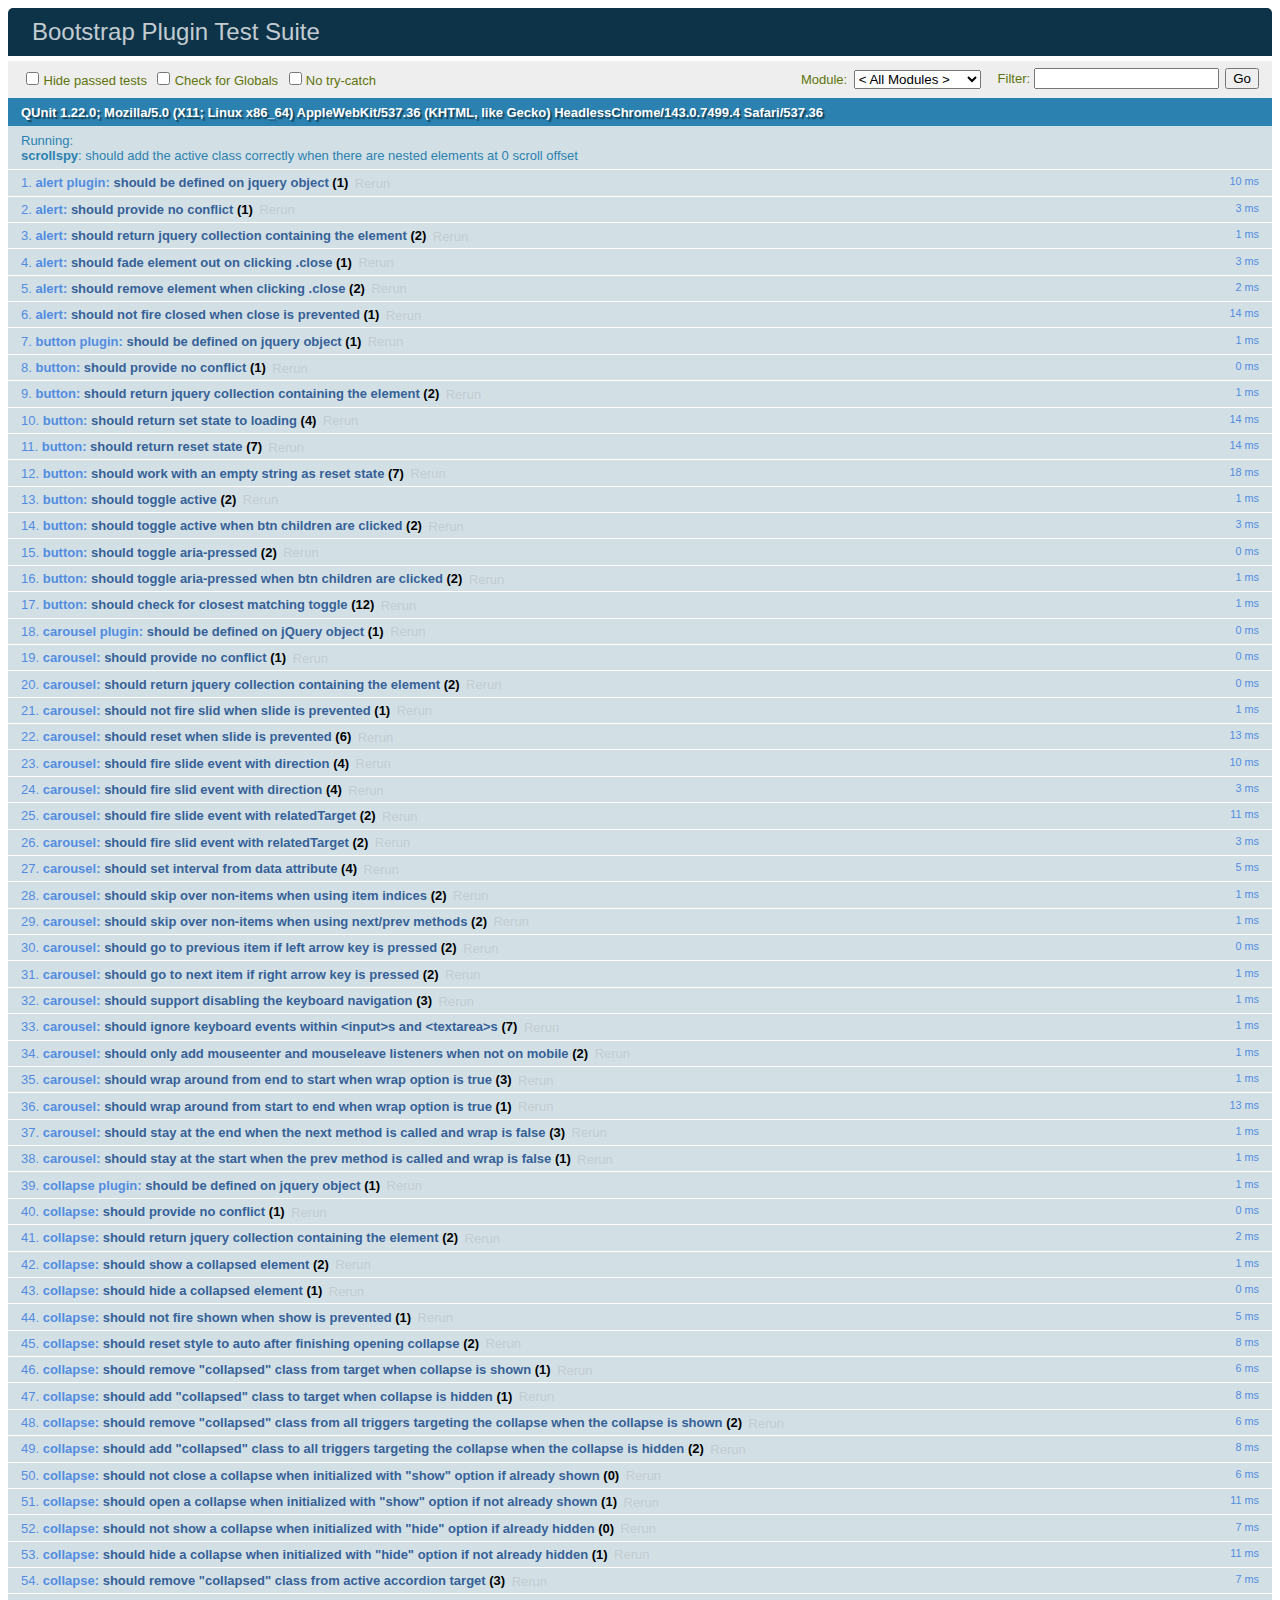
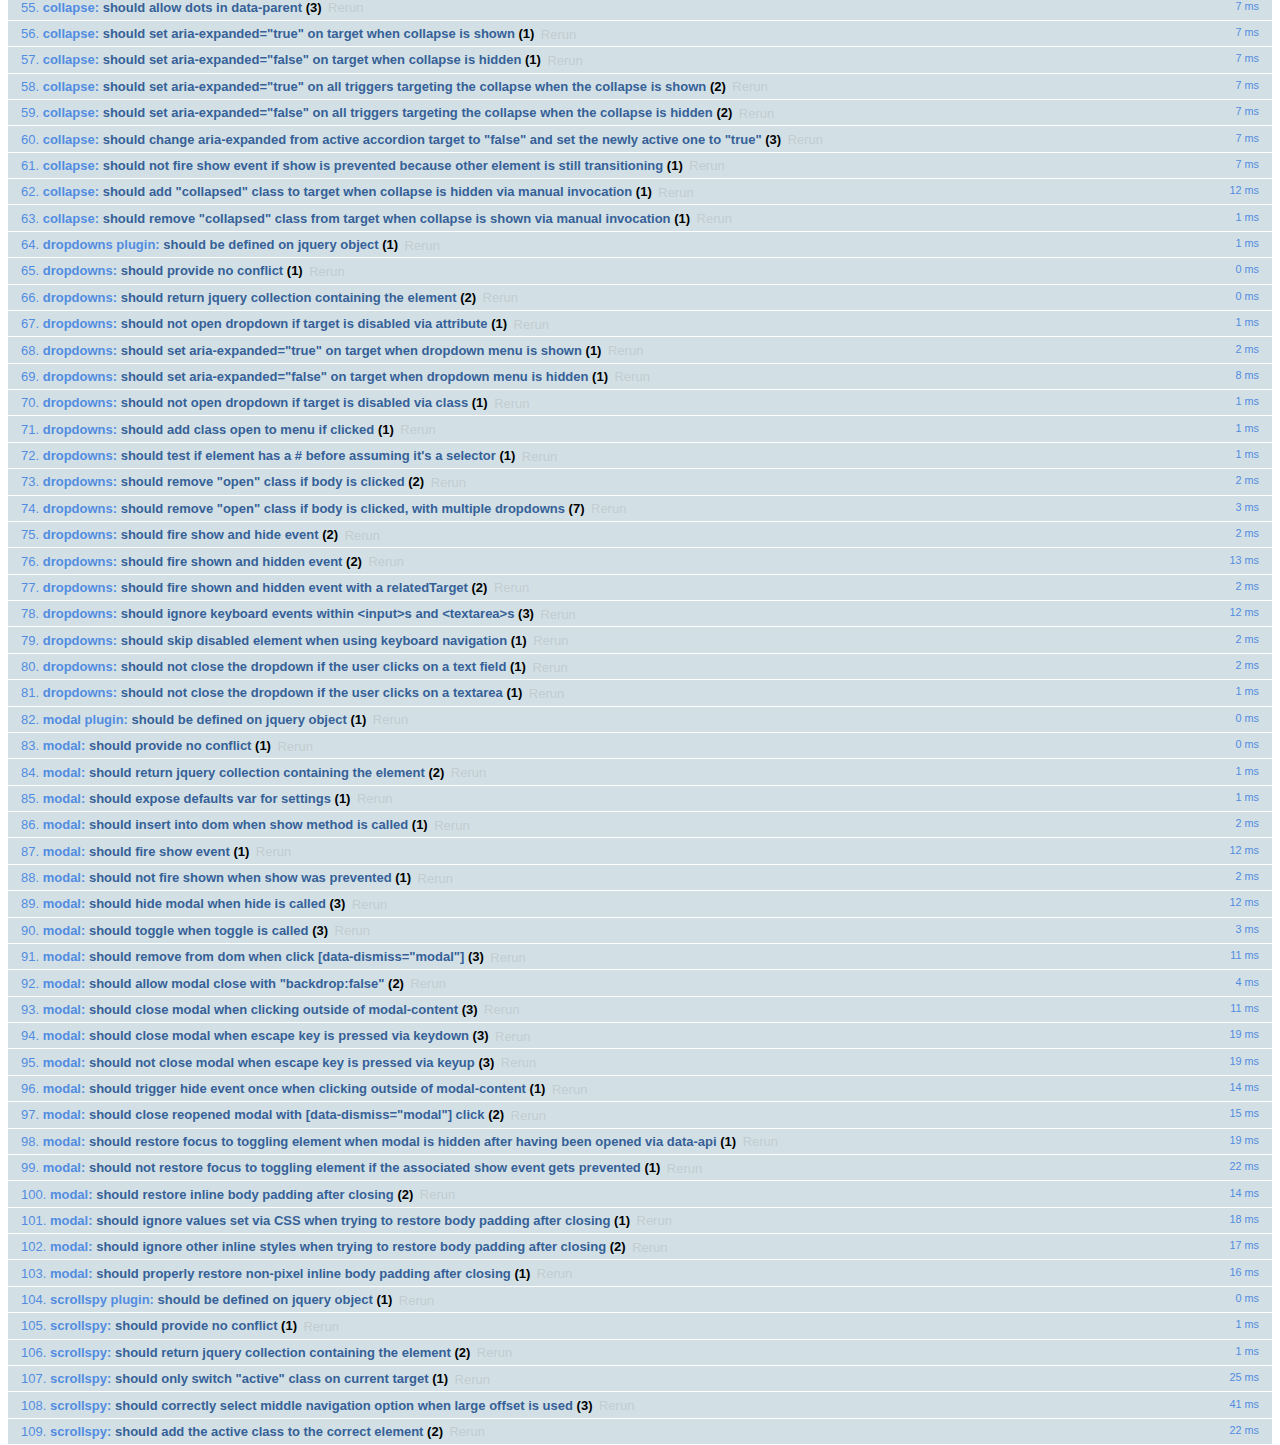
<file: bootstrap-3.3.7/js/tests/index.html>
<!DOCTYPE html>
<html>
  <head>
    <meta charset="utf-8">
    <title>Bootstrap Plugin Test Suite</title>
    <meta name="viewport" content="width=device-width, initial-scale=1">

    <!-- jQuery -->
    <script src="vendor/jquery.min.js"></script>
    <script>
      // Disable jQuery event aliases to ensure we don't accidentally use any of them
      (function () {
        var eventAliases = [
          'blur',
          'focus',
          'focusin',
          'focusout',
          'load',
          'resize',
          'scroll',
          'unload',
          'click',
          'dblclick',
          'mousedown',
          'mouseup',
          'mousemove',
          'mouseover',
          'mouseout',
          'mouseenter',
          'mouseleave',
          'change',
          'select',
          'submit',
          'keydown',
          'keypress',
          'keyup',
          'error',
          'contextmenu',
          'hover',
          'bind',
          'unbind',
          'delegate',
          'undelegate'
        ]
        for (var i = 0; i < eventAliases.length; i++) {
          var eventAlias = eventAliases[i]
          $.fn[eventAlias] = function () {
            throw new Error('Using the ".' + eventAlias + '()" method is not allowed, so that Bootstrap can be compatible with custom jQuery builds which exclude the "event aliases" module that defines said method. See https://github.com/twbs/bootstrap/blob/master/CONTRIBUTING.md#js')
          }
        }
      })()
    </script>

    <!-- QUnit -->
    <link rel="stylesheet" href="vendor/qunit.css" media="screen">
    <script src="vendor/qunit.js"></script>
    <script>
      // See https://github.com/axemclion/grunt-saucelabs#test-result-details-with-qunit
      var log = []
      // Require assert.expect in each test
      QUnit.config.requireExpects = true
      QUnit.done(function (testResults) {
        var tests = []
        for (var i = 0, len = log.length; i < len; i++) {
          var details = log[i]
          tests.push({
            name: details.name,
            result: details.result,
            expected: details.expected,
            actual: details.actual,
            source: details.source
          })
        }
        testResults.tests = tests

        window.global_test_results = testResults
      })

      QUnit.testStart(function (testDetails) {
        $(window).scrollTop(0)
        QUnit.log(function (details) {
          if (!details.result) {
            details.name = testDetails.name
            log.push(details)
          }
        })
      })

      // Cleanup
      QUnit.testDone(function () {
        $('#qunit-fixture').empty()
        $('#modal-test, .modal-backdrop').remove()
      })

      // Display fixture on-screen on iOS to avoid false positives
      if (/iPhone|iPad|iPod/.test(navigator.userAgent)) {
        QUnit.begin(function() {
          $('#qunit-fixture').css({ top: 0, left: 0 })
        })

        QUnit.done(function () {
          $('#qunit-fixture').css({ top: '', left: '' })
        })
      }

      // Disable deprecated global QUnit method aliases in preparation for QUnit v2
      (function () {
        var methodNames = [
          'async',
          'asyncTest',
          'deepEqual',
          'equal',
          'expect',
          'module',
          'notDeepEqual',
          'notEqual',
          'notPropEqual',
          'notStrictEqual',
          'ok',
          'propEqual',
          'push',
          'start',
          'stop',
          'strictEqual',
          'test',
          'throws'
        ];
        for (var i = 0; i < methodNames.length; i++) {
          var methodName = methodNames[i];
          window[methodName] = undefined;
        }
      })();
    </script>

    <!-- Plugin sources -->
    <script>$.support.transition = false</script>
    <script src="../../js/alert.js"></script>
    <script src="../../js/button.js"></script>
    <script src="../../js/carousel.js"></script>
    <script src="../../js/collapse.js"></script>
    <script src="../../js/dropdown.js"></script>
    <script src="../../js/modal.js"></script>
    <script src="../../js/scrollspy.js"></script>
    <script src="../../js/tab.js"></script>
    <script src="../../js/tooltip.js"></script>
    <script src="../../js/popover.js"></script>
    <script src="../../js/affix.js"></script>

    <!-- Unit tests -->
    <script src="unit/alert.js"></script>
    <script src="unit/button.js"></script>
    <script src="unit/carousel.js"></script>
    <script src="unit/collapse.js"></script>
    <script src="unit/dropdown.js"></script>
    <script src="unit/modal.js"></script>
    <script src="unit/scrollspy.js"></script>
    <script src="unit/tab.js"></script>
    <script src="unit/tooltip.js"></script>
    <script src="unit/popover.js"></script>
    <script src="unit/affix.js"></script>

  </head>
  <body>
    <div id="qunit-container">
      <div id="qunit"></div>
      <div id="qunit-fixture"></div>
    </div>
  </body>
</html>
</file>
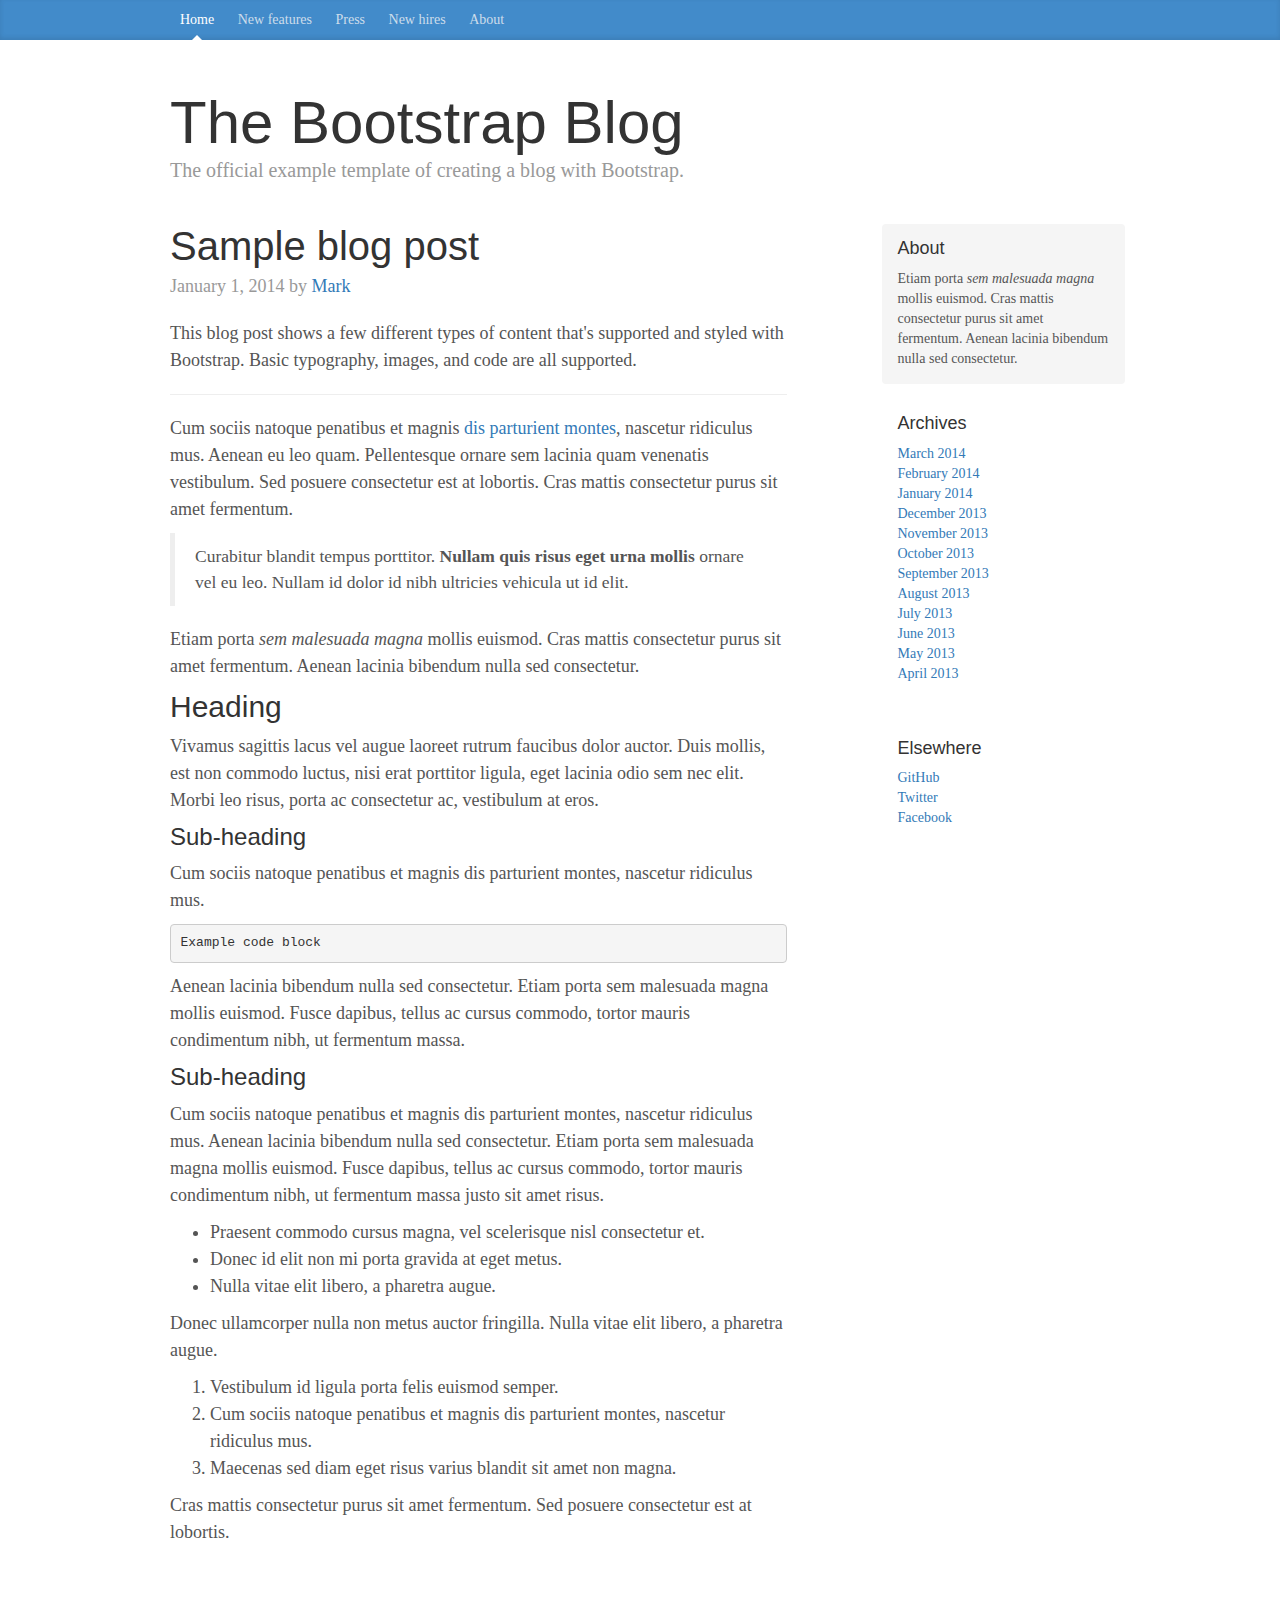
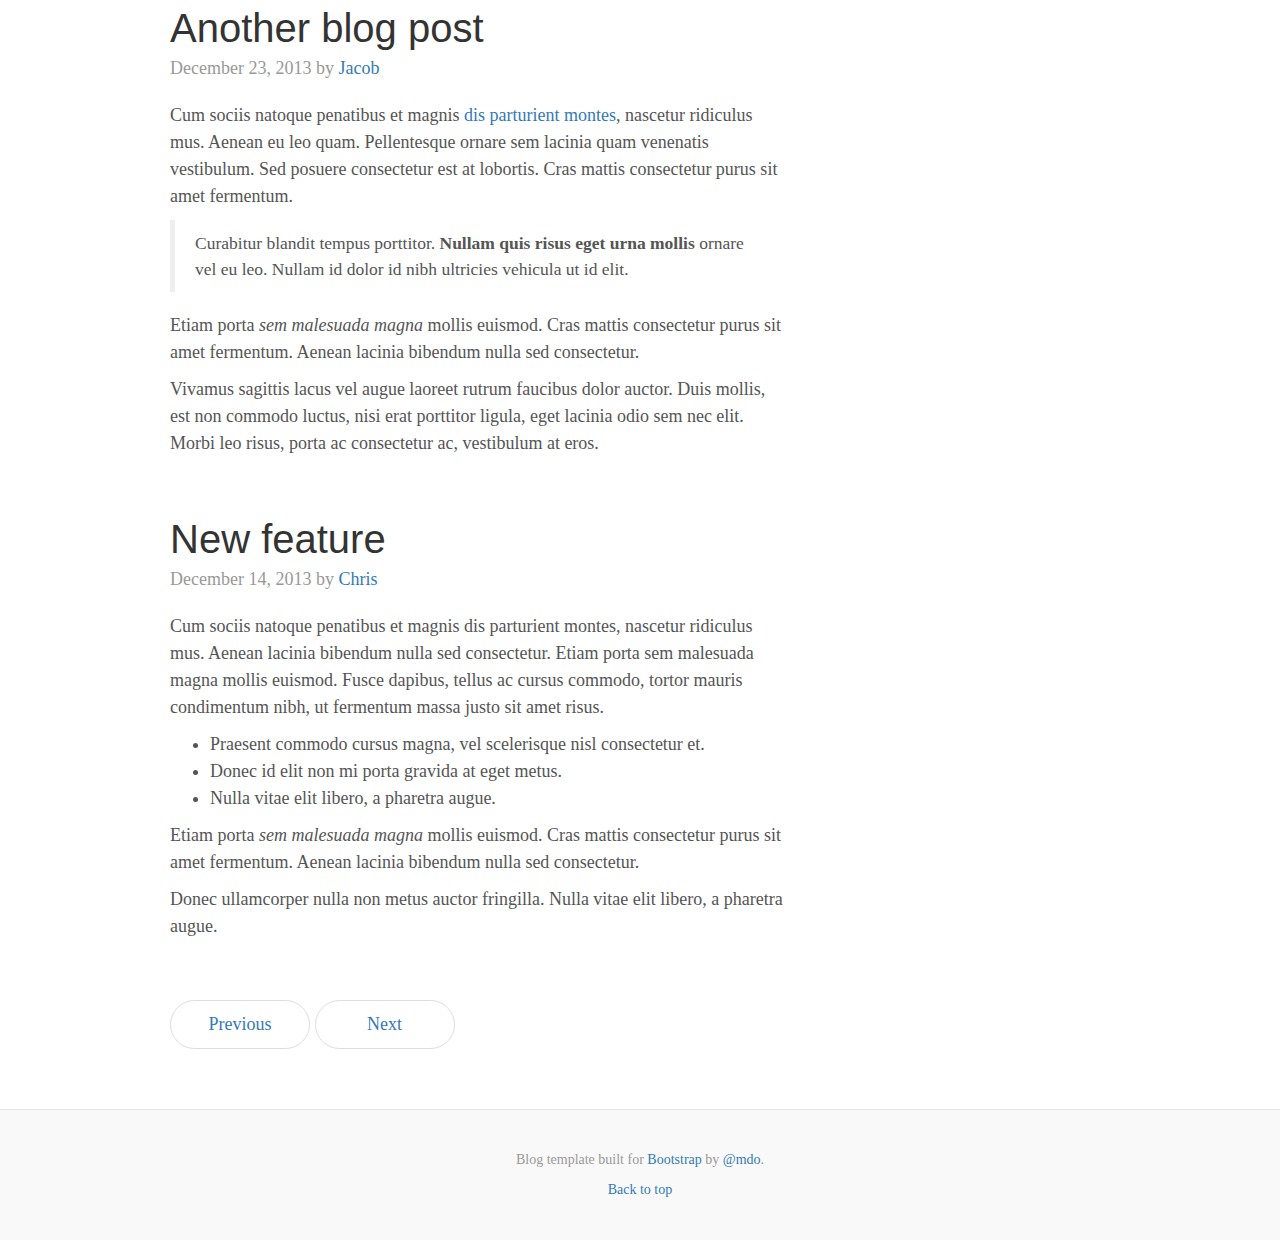
<file: bootstrap-3.3.7/docs/examples/blog/index.html>
<!DOCTYPE html>
<html lang="en">
  <head>
    <meta charset="utf-8">
    <meta http-equiv="X-UA-Compatible" content="IE=edge">
    <meta name="viewport" content="width=device-width, initial-scale=1">
    <!-- The above 3 meta tags *must* come first in the head; any other head content must come *after* these tags -->
    <meta name="description" content="">
    <meta name="author" content="">
    <link rel="icon" href="../../favicon.ico">

    <title>Blog Template for Bootstrap</title>

    <!-- Bootstrap core CSS -->
    <link href="../../dist/css/bootstrap.min.css" rel="stylesheet">

    <!-- IE10 viewport hack for Surface/desktop Windows 8 bug -->
    <link href="../../assets/css/ie10-viewport-bug-workaround.css" rel="stylesheet">

    <!-- Custom styles for this template -->
    <link href="blog.css" rel="stylesheet">

    <!-- Just for debugging purposes. Don't actually copy these 2 lines! -->
    <!--[if lt IE 9]><script src="../../assets/js/ie8-responsive-file-warning.js"></script><![endif]-->
    <script src="../../assets/js/ie-emulation-modes-warning.js"></script>

    <!-- HTML5 shim and Respond.js for IE8 support of HTML5 elements and media queries -->
    <!--[if lt IE 9]>
      <script src="https://oss.maxcdn.com/html5shiv/3.7.3/html5shiv.min.js"></script>
      <script src="https://oss.maxcdn.com/respond/1.4.2/respond.min.js"></script>
    <![endif]-->
  </head>

  <body>

    <div class="blog-masthead">
      <div class="container">
        <nav class="blog-nav">
          <a class="blog-nav-item active" href="#">Home</a>
          <a class="blog-nav-item" href="#">New features</a>
          <a class="blog-nav-item" href="#">Press</a>
          <a class="blog-nav-item" href="#">New hires</a>
          <a class="blog-nav-item" href="#">About</a>
        </nav>
      </div>
    </div>

    <div class="container">

      <div class="blog-header">
        <h1 class="blog-title">The Bootstrap Blog</h1>
        <p class="lead blog-description">The official example template of creating a blog with Bootstrap.</p>
      </div>

      <div class="row">

        <div class="col-sm-8 blog-main">

          <div class="blog-post">
            <h2 class="blog-post-title">Sample blog post</h2>
            <p class="blog-post-meta">January 1, 2014 by <a href="#">Mark</a></p>

            <p>This blog post shows a few different types of content that's supported and styled with Bootstrap. Basic typography, images, and code are all supported.</p>
            <hr>
            <p>Cum sociis natoque penatibus et magnis <a href="#">dis parturient montes</a>, nascetur ridiculus mus. Aenean eu leo quam. Pellentesque ornare sem lacinia quam venenatis vestibulum. Sed posuere consectetur est at lobortis. Cras mattis consectetur purus sit amet fermentum.</p>
            <blockquote>
              <p>Curabitur blandit tempus porttitor. <strong>Nullam quis risus eget urna mollis</strong> ornare vel eu leo. Nullam id dolor id nibh ultricies vehicula ut id elit.</p>
            </blockquote>
            <p>Etiam porta <em>sem malesuada magna</em> mollis euismod. Cras mattis consectetur purus sit amet fermentum. Aenean lacinia bibendum nulla sed consectetur.</p>
            <h2>Heading</h2>
            <p>Vivamus sagittis lacus vel augue laoreet rutrum faucibus dolor auctor. Duis mollis, est non commodo luctus, nisi erat porttitor ligula, eget lacinia odio sem nec elit. Morbi leo risus, porta ac consectetur ac, vestibulum at eros.</p>
            <h3>Sub-heading</h3>
            <p>Cum sociis natoque penatibus et magnis dis parturient montes, nascetur ridiculus mus.</p>
            <pre><code>Example code block</code></pre>
            <p>Aenean lacinia bibendum nulla sed consectetur. Etiam porta sem malesuada magna mollis euismod. Fusce dapibus, tellus ac cursus commodo, tortor mauris condimentum nibh, ut fermentum massa.</p>
            <h3>Sub-heading</h3>
            <p>Cum sociis natoque penatibus et magnis dis parturient montes, nascetur ridiculus mus. Aenean lacinia bibendum nulla sed consectetur. Etiam porta sem malesuada magna mollis euismod. Fusce dapibus, tellus ac cursus commodo, tortor mauris condimentum nibh, ut fermentum massa justo sit amet risus.</p>
            <ul>
              <li>Praesent commodo cursus magna, vel scelerisque nisl consectetur et.</li>
              <li>Donec id elit non mi porta gravida at eget metus.</li>
              <li>Nulla vitae elit libero, a pharetra augue.</li>
            </ul>
            <p>Donec ullamcorper nulla non metus auctor fringilla. Nulla vitae elit libero, a pharetra augue.</p>
            <ol>
              <li>Vestibulum id ligula porta felis euismod semper.</li>
              <li>Cum sociis natoque penatibus et magnis dis parturient montes, nascetur ridiculus mus.</li>
              <li>Maecenas sed diam eget risus varius blandit sit amet non magna.</li>
            </ol>
            <p>Cras mattis consectetur purus sit amet fermentum. Sed posuere consectetur est at lobortis.</p>
          </div><!-- /.blog-post -->

          <div class="blog-post">
            <h2 class="blog-post-title">Another blog post</h2>
            <p class="blog-post-meta">December 23, 2013 by <a href="#">Jacob</a></p>

            <p>Cum sociis natoque penatibus et magnis <a href="#">dis parturient montes</a>, nascetur ridiculus mus. Aenean eu leo quam. Pellentesque ornare sem lacinia quam venenatis vestibulum. Sed posuere consectetur est at lobortis. Cras mattis consectetur purus sit amet fermentum.</p>
            <blockquote>
              <p>Curabitur blandit tempus porttitor. <strong>Nullam quis risus eget urna mollis</strong> ornare vel eu leo. Nullam id dolor id nibh ultricies vehicula ut id elit.</p>
            </blockquote>
            <p>Etiam porta <em>sem malesuada magna</em> mollis euismod. Cras mattis consectetur purus sit amet fermentum. Aenean lacinia bibendum nulla sed consectetur.</p>
            <p>Vivamus sagittis lacus vel augue laoreet rutrum faucibus dolor auctor. Duis mollis, est non commodo luctus, nisi erat porttitor ligula, eget lacinia odio sem nec elit. Morbi leo risus, porta ac consectetur ac, vestibulum at eros.</p>
          </div><!-- /.blog-post -->

          <div class="blog-post">
            <h2 class="blog-post-title">New feature</h2>
            <p class="blog-post-meta">December 14, 2013 by <a href="#">Chris</a></p>

            <p>Cum sociis natoque penatibus et magnis dis parturient montes, nascetur ridiculus mus. Aenean lacinia bibendum nulla sed consectetur. Etiam porta sem malesuada magna mollis euismod. Fusce dapibus, tellus ac cursus commodo, tortor mauris condimentum nibh, ut fermentum massa justo sit amet risus.</p>
            <ul>
              <li>Praesent commodo cursus magna, vel scelerisque nisl consectetur et.</li>
              <li>Donec id elit non mi porta gravida at eget metus.</li>
              <li>Nulla vitae elit libero, a pharetra augue.</li>
            </ul>
            <p>Etiam porta <em>sem malesuada magna</em> mollis euismod. Cras mattis consectetur purus sit amet fermentum. Aenean lacinia bibendum nulla sed consectetur.</p>
            <p>Donec ullamcorper nulla non metus auctor fringilla. Nulla vitae elit libero, a pharetra augue.</p>
          </div><!-- /.blog-post -->

          <nav>
            <ul class="pager">
              <li><a href="#">Previous</a></li>
              <li><a href="#">Next</a></li>
            </ul>
          </nav>

        </div><!-- /.blog-main -->

        <div class="col-sm-3 col-sm-offset-1 blog-sidebar">
          <div class="sidebar-module sidebar-module-inset">
            <h4>About</h4>
            <p>Etiam porta <em>sem malesuada magna</em> mollis euismod. Cras mattis consectetur purus sit amet fermentum. Aenean lacinia bibendum nulla sed consectetur.</p>
          </div>
          <div class="sidebar-module">
            <h4>Archives</h4>
            <ol class="list-unstyled">
              <li><a href="#">March 2014</a></li>
              <li><a href="#">February 2014</a></li>
              <li><a href="#">January 2014</a></li>
              <li><a href="#">December 2013</a></li>
              <li><a href="#">November 2013</a></li>
              <li><a href="#">October 2013</a></li>
              <li><a href="#">September 2013</a></li>
              <li><a href="#">August 2013</a></li>
              <li><a href="#">July 2013</a></li>
              <li><a href="#">June 2013</a></li>
              <li><a href="#">May 2013</a></li>
              <li><a href="#">April 2013</a></li>
            </ol>
          </div>
          <div class="sidebar-module">
            <h4>Elsewhere</h4>
            <ol class="list-unstyled">
              <li><a href="#">GitHub</a></li>
              <li><a href="#">Twitter</a></li>
              <li><a href="#">Facebook</a></li>
            </ol>
          </div>
        </div><!-- /.blog-sidebar -->

      </div><!-- /.row -->

    </div><!-- /.container -->

    <footer class="blog-footer">
      <p>Blog template built for <a href="http://getbootstrap.com">Bootstrap</a> by <a href="https://twitter.com/mdo">@mdo</a>.</p>
      <p>
        <a href="#">Back to top</a>
      </p>
    </footer>


    <!-- Bootstrap core JavaScript
    ================================================== -->
    <!-- Placed at the end of the document so the pages load faster -->
    <script src="https://ajax.googleapis.com/ajax/libs/jquery/1.12.4/jquery.min.js"></script>
    <script>window.jQuery || document.write('<script src="../../assets/js/vendor/jquery.min.js"><\/script>')</script>
    <script src="../../dist/js/bootstrap.min.js"></script>
    <!-- IE10 viewport hack for Surface/desktop Windows 8 bug -->
    <script src="../../assets/js/ie10-viewport-bug-workaround.js"></script>
  </body>
</html>
</file>
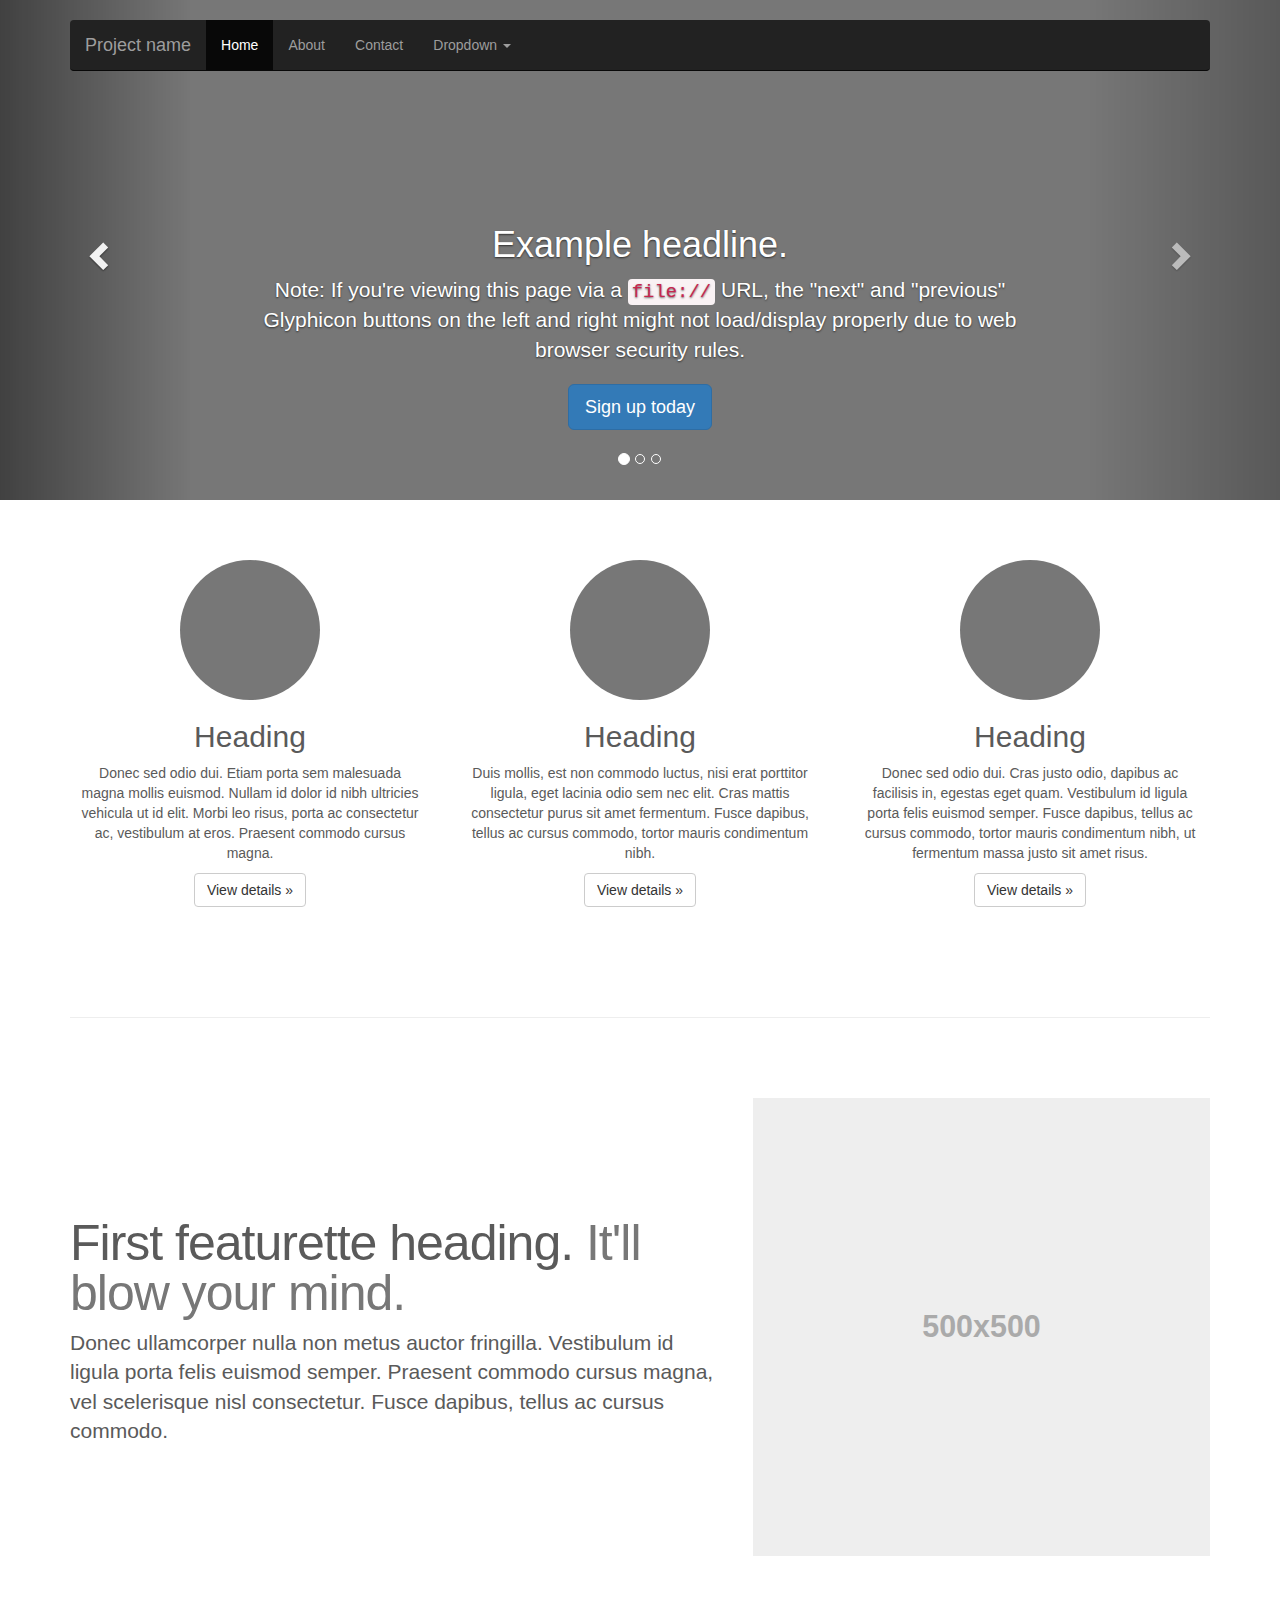
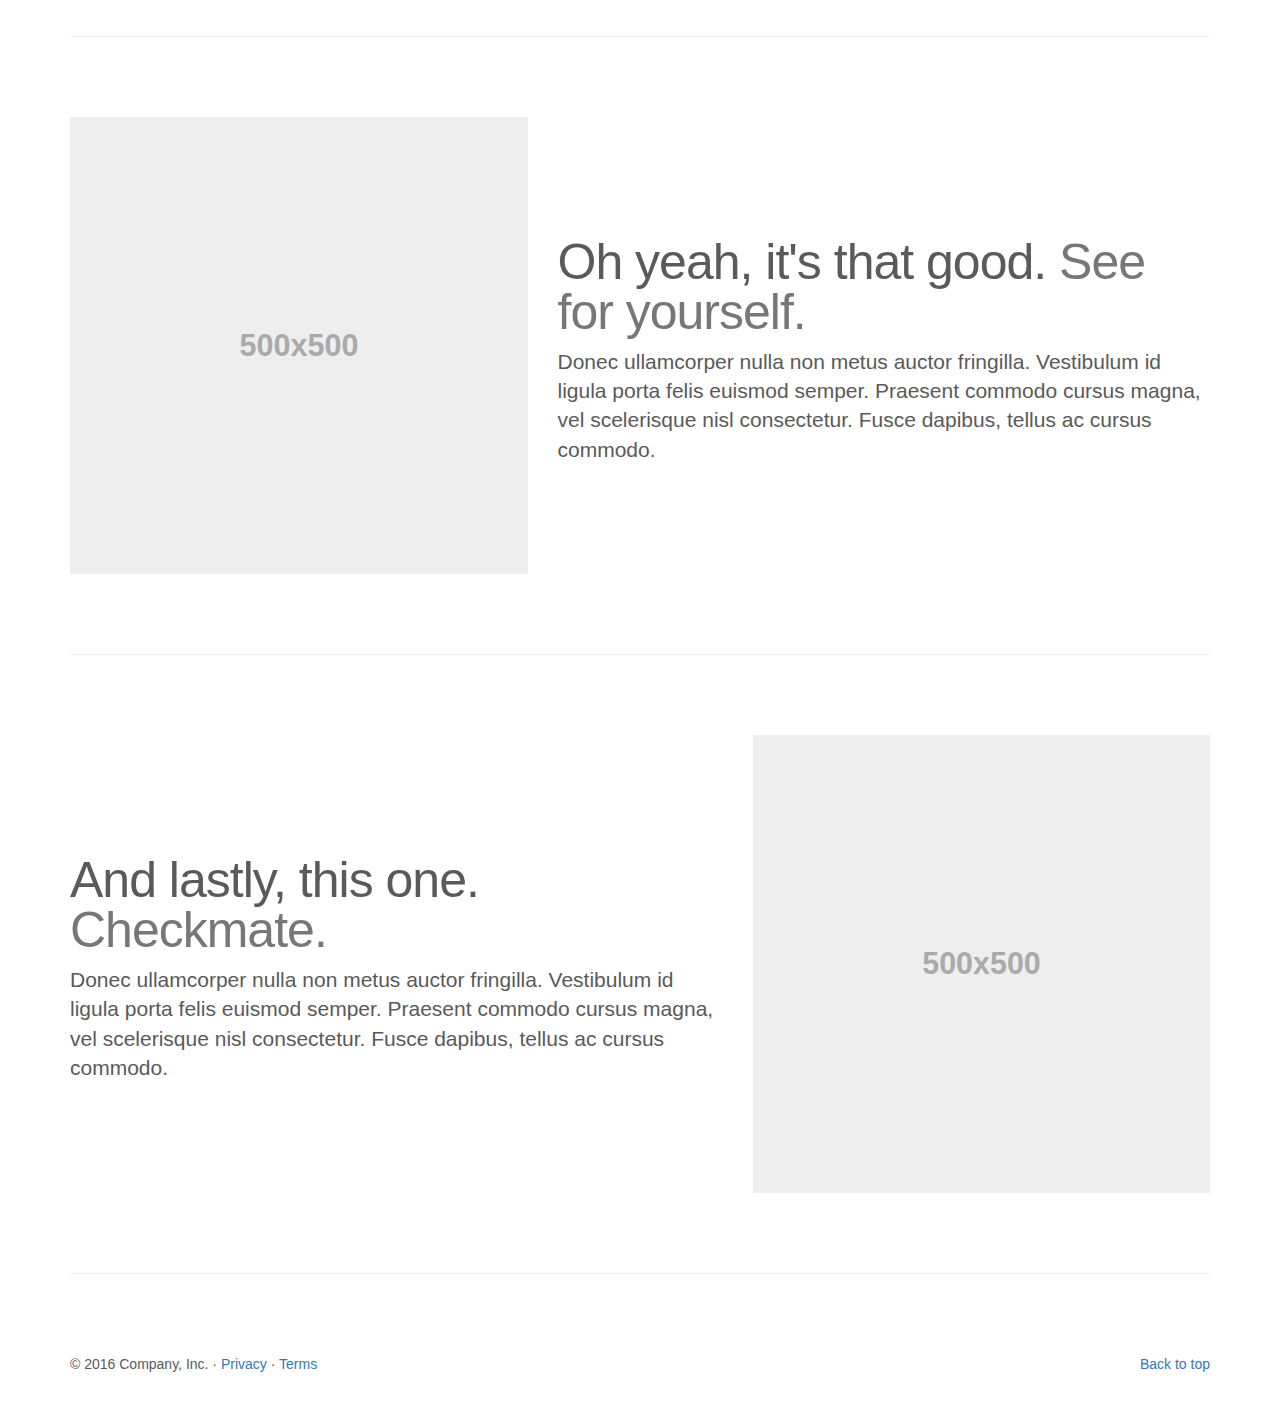
<file: bootstrap-3.3.7/docs/examples/carousel/index.html>
<!DOCTYPE html>
<html lang="en">
  <head>
    <meta charset="utf-8">
    <meta http-equiv="X-UA-Compatible" content="IE=edge">
    <meta name="viewport" content="width=device-width, initial-scale=1">
    <!-- The above 3 meta tags *must* come first in the head; any other head content must come *after* these tags -->
    <meta name="description" content="">
    <meta name="author" content="">
    <link rel="icon" href="../../favicon.ico">

    <title>Carousel Template for Bootstrap</title>

    <!-- Bootstrap core CSS -->
    <link href="../../dist/css/bootstrap.min.css" rel="stylesheet">

    <!-- IE10 viewport hack for Surface/desktop Windows 8 bug -->
    <link href="../../assets/css/ie10-viewport-bug-workaround.css" rel="stylesheet">

    <!-- Just for debugging purposes. Don't actually copy these 2 lines! -->
    <!--[if lt IE 9]><script src="../../assets/js/ie8-responsive-file-warning.js"></script><![endif]-->
    <script src="../../assets/js/ie-emulation-modes-warning.js"></script>

    <!-- HTML5 shim and Respond.js for IE8 support of HTML5 elements and media queries -->
    <!--[if lt IE 9]>
      <script src="https://oss.maxcdn.com/html5shiv/3.7.3/html5shiv.min.js"></script>
      <script src="https://oss.maxcdn.com/respond/1.4.2/respond.min.js"></script>
    <![endif]-->

    <!-- Custom styles for this template -->
    <link href="carousel.css" rel="stylesheet">
  </head>
<!-- NAVBAR
================================================== -->
  <body>
    <div class="navbar-wrapper">
      <div class="container">

        <nav class="navbar navbar-inverse navbar-static-top">
          <div class="container">
            <div class="navbar-header">
              <button type="button" class="navbar-toggle collapsed" data-toggle="collapse" data-target="#navbar" aria-expanded="false" aria-controls="navbar">
                <span class="sr-only">Toggle navigation</span>
                <span class="icon-bar"></span>
                <span class="icon-bar"></span>
                <span class="icon-bar"></span>
              </button>
              <a class="navbar-brand" href="#">Project name</a>
            </div>
            <div id="navbar" class="navbar-collapse collapse">
              <ul class="nav navbar-nav">
                <li class="active"><a href="#">Home</a></li>
                <li><a href="#about">About</a></li>
                <li><a href="#contact">Contact</a></li>
                <li class="dropdown">
                  <a href="#" class="dropdown-toggle" data-toggle="dropdown" role="button" aria-haspopup="true" aria-expanded="false">Dropdown <span class="caret"></span></a>
                  <ul class="dropdown-menu">
                    <li><a href="#">Action</a></li>
                    <li><a href="#">Another action</a></li>
                    <li><a href="#">Something else here</a></li>
                    <li role="separator" class="divider"></li>
                    <li class="dropdown-header">Nav header</li>
                    <li><a href="#">Separated link</a></li>
                    <li><a href="#">One more separated link</a></li>
                  </ul>
                </li>
              </ul>
            </div>
          </div>
        </nav>

      </div>
    </div>


    <!-- Carousel
    ================================================== -->
    <div id="myCarousel" class="carousel slide" data-ride="carousel">
      <!-- Indicators -->
      <ol class="carousel-indicators">
        <li data-target="#myCarousel" data-slide-to="0" class="active"></li>
        <li data-target="#myCarousel" data-slide-to="1"></li>
        <li data-target="#myCarousel" data-slide-to="2"></li>
      </ol>
      <div class="carousel-inner" role="listbox">
        <div class="item active">
          <img class="first-slide" src="[data-uri]" alt="First slide">
          <div class="container">
            <div class="carousel-caption">
              <h1>Example headline.</h1>
              <p>Note: If you're viewing this page via a <code>file://</code> URL, the "next" and "previous" Glyphicon buttons on the left and right might not load/display properly due to web browser security rules.</p>
              <p><a class="btn btn-lg btn-primary" href="#" role="button">Sign up today</a></p>
            </div>
          </div>
        </div>
        <div class="item">
          <img class="second-slide" src="[data-uri]" alt="Second slide">
          <div class="container">
            <div class="carousel-caption">
              <h1>Another example headline.</h1>
              <p>Cras justo odio, dapibus ac facilisis in, egestas eget quam. Donec id elit non mi porta gravida at eget metus. Nullam id dolor id nibh ultricies vehicula ut id elit.</p>
              <p><a class="btn btn-lg btn-primary" href="#" role="button">Learn more</a></p>
            </div>
          </div>
        </div>
        <div class="item">
          <img class="third-slide" src="[data-uri]" alt="Third slide">
          <div class="container">
            <div class="carousel-caption">
              <h1>One more for good measure.</h1>
              <p>Cras justo odio, dapibus ac facilisis in, egestas eget quam. Donec id elit non mi porta gravida at eget metus. Nullam id dolor id nibh ultricies vehicula ut id elit.</p>
              <p><a class="btn btn-lg btn-primary" href="#" role="button">Browse gallery</a></p>
            </div>
          </div>
        </div>
      </div>
      <a class="left carousel-control" href="#myCarousel" role="button" data-slide="prev">
        <span class="glyphicon glyphicon-chevron-left" aria-hidden="true"></span>
        <span class="sr-only">Previous</span>
      </a>
      <a class="right carousel-control" href="#myCarousel" role="button" data-slide="next">
        <span class="glyphicon glyphicon-chevron-right" aria-hidden="true"></span>
        <span class="sr-only">Next</span>
      </a>
    </div><!-- /.carousel -->


    <!-- Marketing messaging and featurettes
    ================================================== -->
    <!-- Wrap the rest of the page in another container to center all the content. -->

    <div class="container marketing">

      <!-- Three columns of text below the carousel -->
      <div class="row">
        <div class="col-lg-4">
          <img class="img-circle" src="[data-uri]" alt="Generic placeholder image" width="140" height="140">
          <h2>Heading</h2>
          <p>Donec sed odio dui. Etiam porta sem malesuada magna mollis euismod. Nullam id dolor id nibh ultricies vehicula ut id elit. Morbi leo risus, porta ac consectetur ac, vestibulum at eros. Praesent commodo cursus magna.</p>
          <p><a class="btn btn-default" href="#" role="button">View details &raquo;</a></p>
        </div><!-- /.col-lg-4 -->
        <div class="col-lg-4">
          <img class="img-circle" src="[data-uri]" alt="Generic placeholder image" width="140" height="140">
          <h2>Heading</h2>
          <p>Duis mollis, est non commodo luctus, nisi erat porttitor ligula, eget lacinia odio sem nec elit. Cras mattis consectetur purus sit amet fermentum. Fusce dapibus, tellus ac cursus commodo, tortor mauris condimentum nibh.</p>
          <p><a class="btn btn-default" href="#" role="button">View details &raquo;</a></p>
        </div><!-- /.col-lg-4 -->
        <div class="col-lg-4">
          <img class="img-circle" src="[data-uri]" alt="Generic placeholder image" width="140" height="140">
          <h2>Heading</h2>
          <p>Donec sed odio dui. Cras justo odio, dapibus ac facilisis in, egestas eget quam. Vestibulum id ligula porta felis euismod semper. Fusce dapibus, tellus ac cursus commodo, tortor mauris condimentum nibh, ut fermentum massa justo sit amet risus.</p>
          <p><a class="btn btn-default" href="#" role="button">View details &raquo;</a></p>
        </div><!-- /.col-lg-4 -->
      </div><!-- /.row -->


      <!-- START THE FEATURETTES -->

      <hr class="featurette-divider">

      <div class="row featurette">
        <div class="col-md-7">
          <h2 class="featurette-heading">First featurette heading. <span class="text-muted">It'll blow your mind.</span></h2>
          <p class="lead">Donec ullamcorper nulla non metus auctor fringilla. Vestibulum id ligula porta felis euismod semper. Praesent commodo cursus magna, vel scelerisque nisl consectetur. Fusce dapibus, tellus ac cursus commodo.</p>
        </div>
        <div class="col-md-5">
          <img class="featurette-image img-responsive center-block" data-src="holder.js/500x500/auto" alt="Generic placeholder image">
        </div>
      </div>

      <hr class="featurette-divider">

      <div class="row featurette">
        <div class="col-md-7 col-md-push-5">
          <h2 class="featurette-heading">Oh yeah, it's that good. <span class="text-muted">See for yourself.</span></h2>
          <p class="lead">Donec ullamcorper nulla non metus auctor fringilla. Vestibulum id ligula porta felis euismod semper. Praesent commodo cursus magna, vel scelerisque nisl consectetur. Fusce dapibus, tellus ac cursus commodo.</p>
        </div>
        <div class="col-md-5 col-md-pull-7">
          <img class="featurette-image img-responsive center-block" data-src="holder.js/500x500/auto" alt="Generic placeholder image">
        </div>
      </div>

      <hr class="featurette-divider">

      <div class="row featurette">
        <div class="col-md-7">
          <h2 class="featurette-heading">And lastly, this one. <span class="text-muted">Checkmate.</span></h2>
          <p class="lead">Donec ullamcorper nulla non metus auctor fringilla. Vestibulum id ligula porta felis euismod semper. Praesent commodo cursus magna, vel scelerisque nisl consectetur. Fusce dapibus, tellus ac cursus commodo.</p>
        </div>
        <div class="col-md-5">
          <img class="featurette-image img-responsive center-block" data-src="holder.js/500x500/auto" alt="Generic placeholder image">
        </div>
      </div>

      <hr class="featurette-divider">

      <!-- /END THE FEATURETTES -->


      <!-- FOOTER -->
      <footer>
        <p class="pull-right"><a href="#">Back to top</a></p>
        <p>&copy; 2016 Company, Inc. &middot; <a href="#">Privacy</a> &middot; <a href="#">Terms</a></p>
      </footer>

    </div><!-- /.container -->


    <!-- Bootstrap core JavaScript
    ================================================== -->
    <!-- Placed at the end of the document so the pages load faster -->
    <script src="https://ajax.googleapis.com/ajax/libs/jquery/1.12.4/jquery.min.js"></script>
    <script>window.jQuery || document.write('<script src="../../assets/js/vendor/jquery.min.js"><\/script>')</script>
    <script src="../../dist/js/bootstrap.min.js"></script>
    <!-- Just to make our placeholder images work. Don't actually copy the next line! -->
    <script src="../../assets/js/vendor/holder.min.js"></script>
    <!-- IE10 viewport hack for Surface/desktop Windows 8 bug -->
    <script src="../../assets/js/ie10-viewport-bug-workaround.js"></script>
  </body>
</html>
</file>
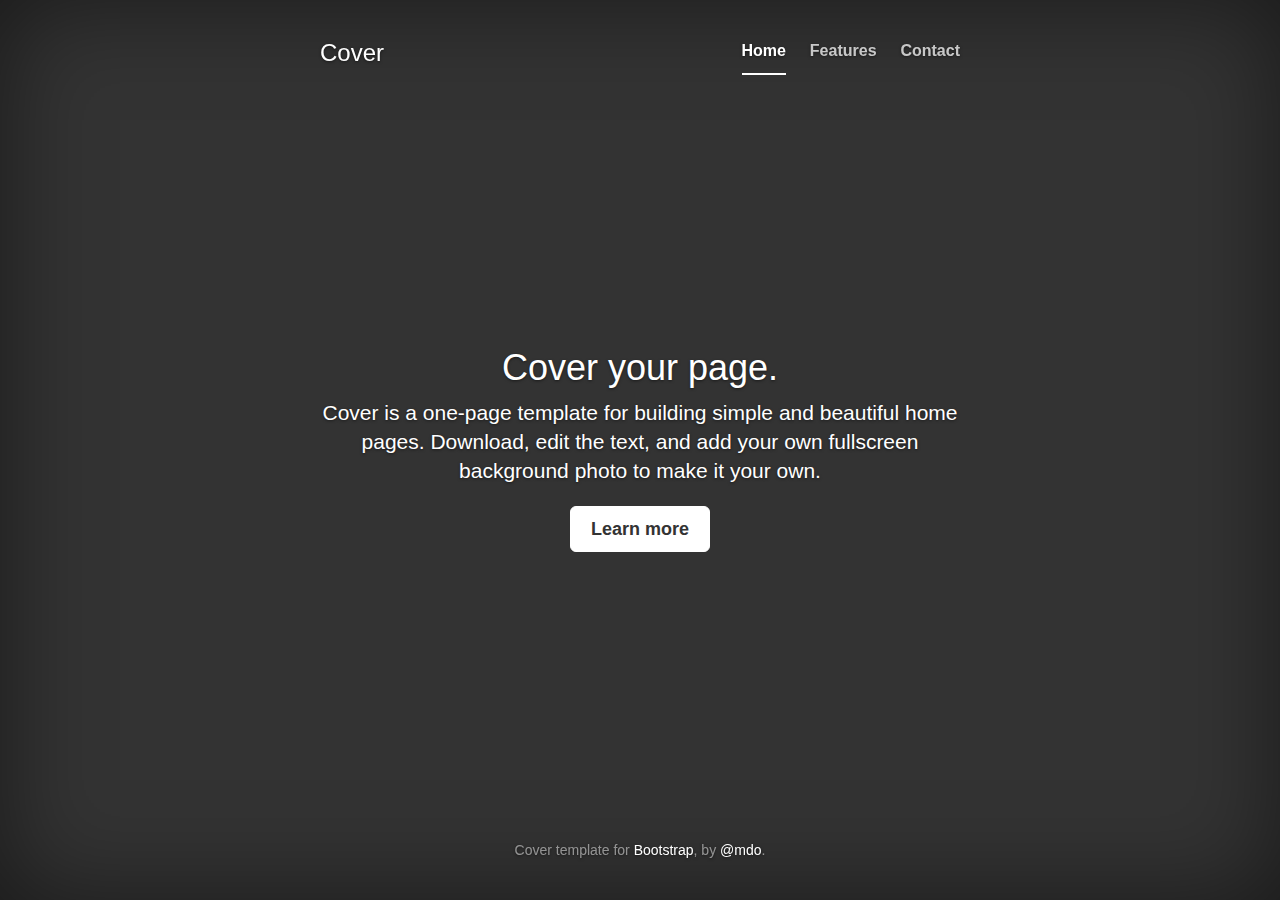
<file: bootstrap-3.3.7/docs/examples/cover/index.html>
<!DOCTYPE html>
<html lang="en">
  <head>
    <meta charset="utf-8">
    <meta http-equiv="X-UA-Compatible" content="IE=edge">
    <meta name="viewport" content="width=device-width, initial-scale=1">
    <!-- The above 3 meta tags *must* come first in the head; any other head content must come *after* these tags -->
    <meta name="description" content="">
    <meta name="author" content="">
    <link rel="icon" href="../../favicon.ico">

    <title>Cover Template for Bootstrap</title>

    <!-- Bootstrap core CSS -->
    <link href="../../dist/css/bootstrap.min.css" rel="stylesheet">

    <!-- IE10 viewport hack for Surface/desktop Windows 8 bug -->
    <link href="../../assets/css/ie10-viewport-bug-workaround.css" rel="stylesheet">

    <!-- Custom styles for this template -->
    <link href="cover.css" rel="stylesheet">

    <!-- Just for debugging purposes. Don't actually copy these 2 lines! -->
    <!--[if lt IE 9]><script src="../../assets/js/ie8-responsive-file-warning.js"></script><![endif]-->
    <script src="../../assets/js/ie-emulation-modes-warning.js"></script>

    <!-- HTML5 shim and Respond.js for IE8 support of HTML5 elements and media queries -->
    <!--[if lt IE 9]>
      <script src="https://oss.maxcdn.com/html5shiv/3.7.3/html5shiv.min.js"></script>
      <script src="https://oss.maxcdn.com/respond/1.4.2/respond.min.js"></script>
    <![endif]-->
  </head>

  <body>

    <div class="site-wrapper">

      <div class="site-wrapper-inner">

        <div class="cover-container">

          <div class="masthead clearfix">
            <div class="inner">
              <h3 class="masthead-brand">Cover</h3>
              <nav>
                <ul class="nav masthead-nav">
                  <li class="active"><a href="#">Home</a></li>
                  <li><a href="#">Features</a></li>
                  <li><a href="#">Contact</a></li>
                </ul>
              </nav>
            </div>
          </div>

          <div class="inner cover">
            <h1 class="cover-heading">Cover your page.</h1>
            <p class="lead">Cover is a one-page template for building simple and beautiful home pages. Download, edit the text, and add your own fullscreen background photo to make it your own.</p>
            <p class="lead">
              <a href="#" class="btn btn-lg btn-default">Learn more</a>
            </p>
          </div>

          <div class="mastfoot">
            <div class="inner">
              <p>Cover template for <a href="http://getbootstrap.com">Bootstrap</a>, by <a href="https://twitter.com/mdo">@mdo</a>.</p>
            </div>
          </div>

        </div>

      </div>

    </div>

    <!-- Bootstrap core JavaScript
    ================================================== -->
    <!-- Placed at the end of the document so the pages load faster -->
    <script src="https://ajax.googleapis.com/ajax/libs/jquery/1.12.4/jquery.min.js"></script>
    <script>window.jQuery || document.write('<script src="../../assets/js/vendor/jquery.min.js"><\/script>')</script>
    <script src="../../dist/js/bootstrap.min.js"></script>
    <!-- IE10 viewport hack for Surface/desktop Windows 8 bug -->
    <script src="../../assets/js/ie10-viewport-bug-workaround.js"></script>
  </body>
</html>
</file>
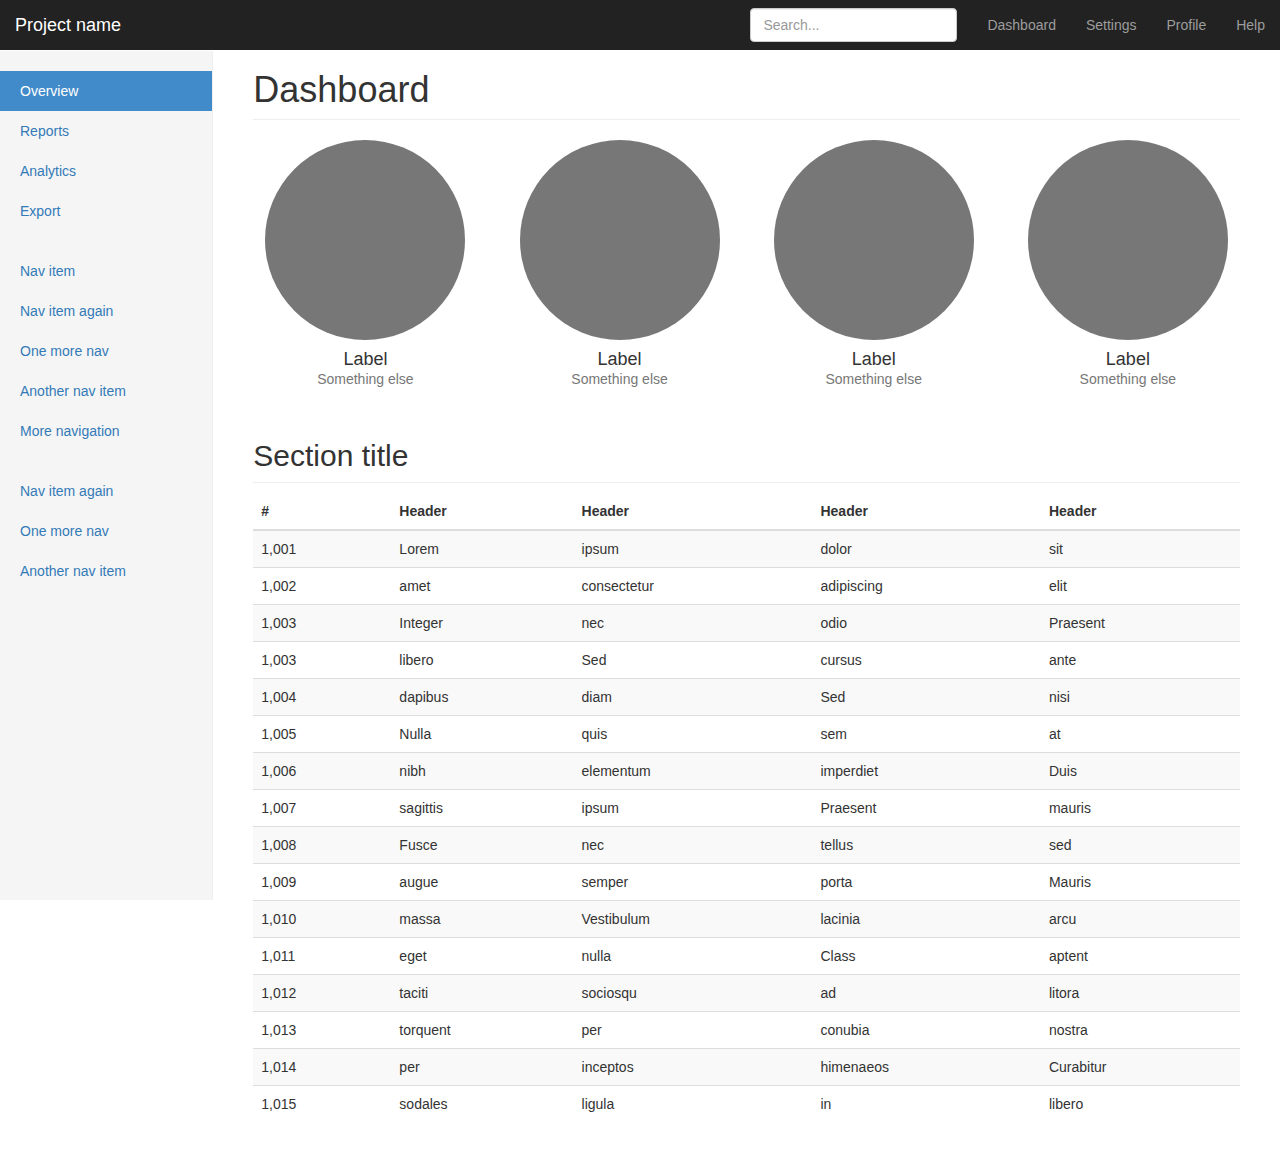
<file: bootstrap-3.3.7/docs/examples/dashboard/index.html>
<!DOCTYPE html>
<html lang="en">
  <head>
    <meta charset="utf-8">
    <meta http-equiv="X-UA-Compatible" content="IE=edge">
    <meta name="viewport" content="width=device-width, initial-scale=1">
    <!-- The above 3 meta tags *must* come first in the head; any other head content must come *after* these tags -->
    <meta name="description" content="">
    <meta name="author" content="">
    <link rel="icon" href="../../favicon.ico">

    <title>Dashboard Template for Bootstrap</title>

    <!-- Bootstrap core CSS -->
    <link href="../../dist/css/bootstrap.min.css" rel="stylesheet">

    <!-- IE10 viewport hack for Surface/desktop Windows 8 bug -->
    <link href="../../assets/css/ie10-viewport-bug-workaround.css" rel="stylesheet">

    <!-- Custom styles for this template -->
    <link href="dashboard.css" rel="stylesheet">

    <!-- Just for debugging purposes. Don't actually copy these 2 lines! -->
    <!--[if lt IE 9]><script src="../../assets/js/ie8-responsive-file-warning.js"></script><![endif]-->
    <script src="../../assets/js/ie-emulation-modes-warning.js"></script>

    <!-- HTML5 shim and Respond.js for IE8 support of HTML5 elements and media queries -->
    <!--[if lt IE 9]>
      <script src="https://oss.maxcdn.com/html5shiv/3.7.3/html5shiv.min.js"></script>
      <script src="https://oss.maxcdn.com/respond/1.4.2/respond.min.js"></script>
    <![endif]-->
  </head>

  <body>

    <nav class="navbar navbar-inverse navbar-fixed-top">
      <div class="container-fluid">
        <div class="navbar-header">
          <button type="button" class="navbar-toggle collapsed" data-toggle="collapse" data-target="#navbar" aria-expanded="false" aria-controls="navbar">
            <span class="sr-only">Toggle navigation</span>
            <span class="icon-bar"></span>
            <span class="icon-bar"></span>
            <span class="icon-bar"></span>
          </button>
          <a class="navbar-brand" href="#">Project name</a>
        </div>
        <div id="navbar" class="navbar-collapse collapse">
          <ul class="nav navbar-nav navbar-right">
            <li><a href="#">Dashboard</a></li>
            <li><a href="#">Settings</a></li>
            <li><a href="#">Profile</a></li>
            <li><a href="#">Help</a></li>
          </ul>
          <form class="navbar-form navbar-right">
            <input type="text" class="form-control" placeholder="Search...">
          </form>
        </div>
      </div>
    </nav>

    <div class="container-fluid">
      <div class="row">
        <div class="col-sm-3 col-md-2 sidebar">
          <ul class="nav nav-sidebar">
            <li class="active"><a href="#">Overview <span class="sr-only">(current)</span></a></li>
            <li><a href="#">Reports</a></li>
            <li><a href="#">Analytics</a></li>
            <li><a href="#">Export</a></li>
          </ul>
          <ul class="nav nav-sidebar">
            <li><a href="">Nav item</a></li>
            <li><a href="">Nav item again</a></li>
            <li><a href="">One more nav</a></li>
            <li><a href="">Another nav item</a></li>
            <li><a href="">More navigation</a></li>
          </ul>
          <ul class="nav nav-sidebar">
            <li><a href="">Nav item again</a></li>
            <li><a href="">One more nav</a></li>
            <li><a href="">Another nav item</a></li>
          </ul>
        </div>
        <div class="col-sm-9 col-sm-offset-3 col-md-10 col-md-offset-2 main">
          <h1 class="page-header">Dashboard</h1>

          <div class="row placeholders">
            <div class="col-xs-6 col-sm-3 placeholder">
              <img src="[data-uri]" width="200" height="200" class="img-responsive" alt="Generic placeholder thumbnail">
              <h4>Label</h4>
              <span class="text-muted">Something else</span>
            </div>
            <div class="col-xs-6 col-sm-3 placeholder">
              <img src="[data-uri]" width="200" height="200" class="img-responsive" alt="Generic placeholder thumbnail">
              <h4>Label</h4>
              <span class="text-muted">Something else</span>
            </div>
            <div class="col-xs-6 col-sm-3 placeholder">
              <img src="[data-uri]" width="200" height="200" class="img-responsive" alt="Generic placeholder thumbnail">
              <h4>Label</h4>
              <span class="text-muted">Something else</span>
            </div>
            <div class="col-xs-6 col-sm-3 placeholder">
              <img src="[data-uri]" width="200" height="200" class="img-responsive" alt="Generic placeholder thumbnail">
              <h4>Label</h4>
              <span class="text-muted">Something else</span>
            </div>
          </div>

          <h2 class="sub-header">Section title</h2>
          <div class="table-responsive">
            <table class="table table-striped">
              <thead>
                <tr>
                  <th>#</th>
                  <th>Header</th>
                  <th>Header</th>
                  <th>Header</th>
                  <th>Header</th>
                </tr>
              </thead>
              <tbody>
                <tr>
                  <td>1,001</td>
                  <td>Lorem</td>
                  <td>ipsum</td>
                  <td>dolor</td>
                  <td>sit</td>
                </tr>
                <tr>
                  <td>1,002</td>
                  <td>amet</td>
                  <td>consectetur</td>
                  <td>adipiscing</td>
                  <td>elit</td>
                </tr>
                <tr>
                  <td>1,003</td>
                  <td>Integer</td>
                  <td>nec</td>
                  <td>odio</td>
                  <td>Praesent</td>
                </tr>
                <tr>
                  <td>1,003</td>
                  <td>libero</td>
                  <td>Sed</td>
                  <td>cursus</td>
                  <td>ante</td>
                </tr>
                <tr>
                  <td>1,004</td>
                  <td>dapibus</td>
                  <td>diam</td>
                  <td>Sed</td>
                  <td>nisi</td>
                </tr>
                <tr>
                  <td>1,005</td>
                  <td>Nulla</td>
                  <td>quis</td>
                  <td>sem</td>
                  <td>at</td>
                </tr>
                <tr>
                  <td>1,006</td>
                  <td>nibh</td>
                  <td>elementum</td>
                  <td>imperdiet</td>
                  <td>Duis</td>
                </tr>
                <tr>
                  <td>1,007</td>
                  <td>sagittis</td>
                  <td>ipsum</td>
                  <td>Praesent</td>
                  <td>mauris</td>
                </tr>
                <tr>
                  <td>1,008</td>
                  <td>Fusce</td>
                  <td>nec</td>
                  <td>tellus</td>
                  <td>sed</td>
                </tr>
                <tr>
                  <td>1,009</td>
                  <td>augue</td>
                  <td>semper</td>
                  <td>porta</td>
                  <td>Mauris</td>
                </tr>
                <tr>
                  <td>1,010</td>
                  <td>massa</td>
                  <td>Vestibulum</td>
                  <td>lacinia</td>
                  <td>arcu</td>
                </tr>
                <tr>
                  <td>1,011</td>
                  <td>eget</td>
                  <td>nulla</td>
                  <td>Class</td>
                  <td>aptent</td>
                </tr>
                <tr>
                  <td>1,012</td>
                  <td>taciti</td>
                  <td>sociosqu</td>
                  <td>ad</td>
                  <td>litora</td>
                </tr>
                <tr>
                  <td>1,013</td>
                  <td>torquent</td>
                  <td>per</td>
                  <td>conubia</td>
                  <td>nostra</td>
                </tr>
                <tr>
                  <td>1,014</td>
                  <td>per</td>
                  <td>inceptos</td>
                  <td>himenaeos</td>
                  <td>Curabitur</td>
                </tr>
                <tr>
                  <td>1,015</td>
                  <td>sodales</td>
                  <td>ligula</td>
                  <td>in</td>
                  <td>libero</td>
                </tr>
              </tbody>
            </table>
          </div>
        </div>
      </div>
    </div>

    <!-- Bootstrap core JavaScript
    ================================================== -->
    <!-- Placed at the end of the document so the pages load faster -->
    <script src="https://ajax.googleapis.com/ajax/libs/jquery/1.12.4/jquery.min.js"></script>
    <script>window.jQuery || document.write('<script src="../../assets/js/vendor/jquery.min.js"><\/script>')</script>
    <script src="../../dist/js/bootstrap.min.js"></script>
    <!-- Just to make our placeholder images work. Don't actually copy the next line! -->
    <script src="../../assets/js/vendor/holder.min.js"></script>
    <!-- IE10 viewport hack for Surface/desktop Windows 8 bug -->
    <script src="../../assets/js/ie10-viewport-bug-workaround.js"></script>
  </body>
</html>
</file>
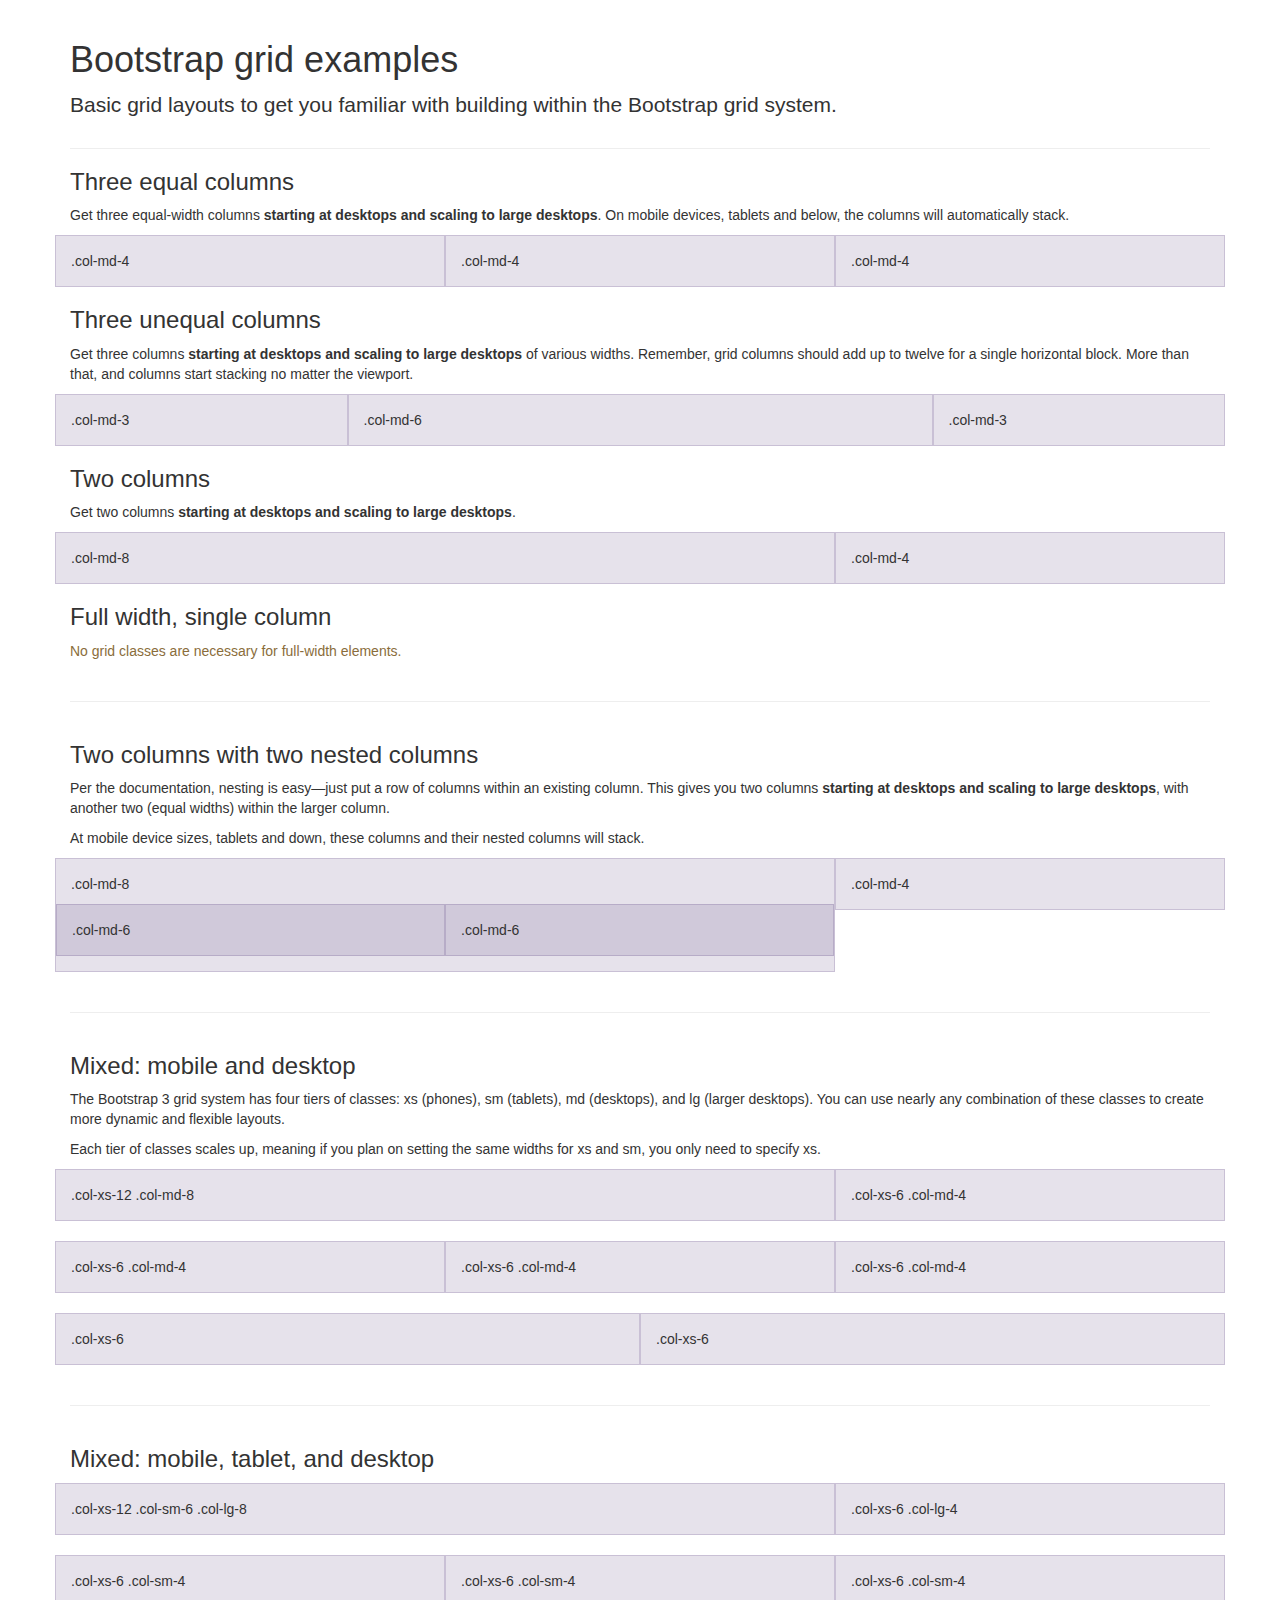
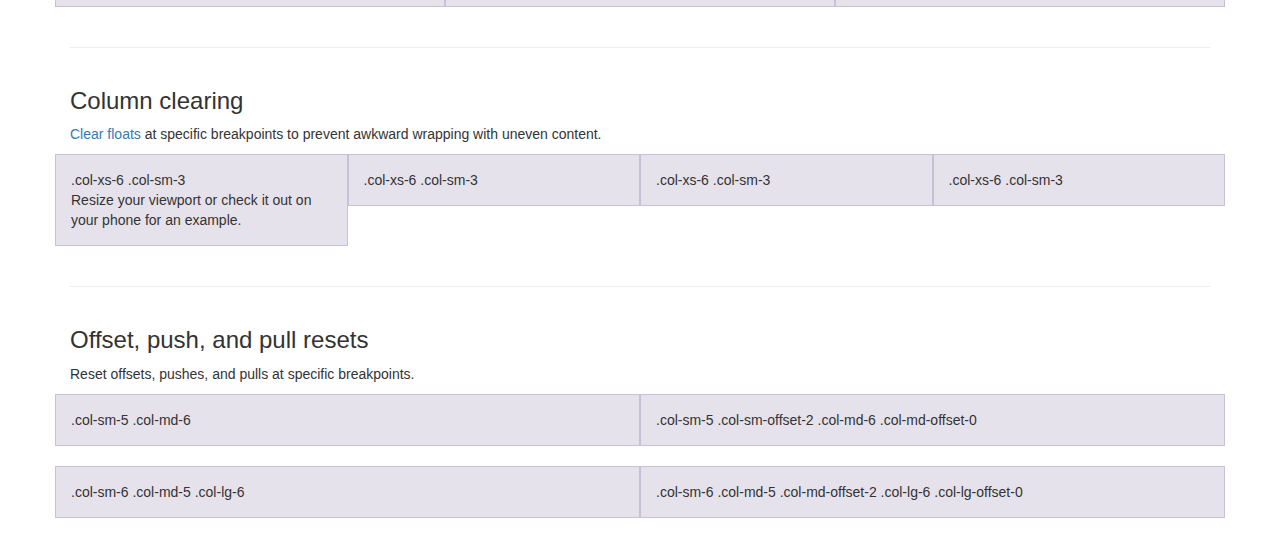
<file: bootstrap-3.3.7/docs/examples/grid/index.html>
<!DOCTYPE html>
<html lang="en">
  <head>
    <meta charset="utf-8">
    <meta http-equiv="X-UA-Compatible" content="IE=edge">
    <meta name="viewport" content="width=device-width, initial-scale=1">
    <!-- The above 3 meta tags *must* come first in the head; any other head content must come *after* these tags -->
    <meta name="description" content="">
    <meta name="author" content="">
    <link rel="icon" href="../../favicon.ico">

    <title>Grid Template for Bootstrap</title>

    <!-- Bootstrap core CSS -->
    <link href="../../dist/css/bootstrap.min.css" rel="stylesheet">

    <!-- IE10 viewport hack for Surface/desktop Windows 8 bug -->
    <link href="../../assets/css/ie10-viewport-bug-workaround.css" rel="stylesheet">

    <!-- Custom styles for this template -->
    <link href="grid.css" rel="stylesheet">

    <!-- Just for debugging purposes. Don't actually copy these 2 lines! -->
    <!--[if lt IE 9]><script src="../../assets/js/ie8-responsive-file-warning.js"></script><![endif]-->
    <script src="../../assets/js/ie-emulation-modes-warning.js"></script>

    <!-- HTML5 shim and Respond.js for IE8 support of HTML5 elements and media queries -->
    <!--[if lt IE 9]>
      <script src="https://oss.maxcdn.com/html5shiv/3.7.3/html5shiv.min.js"></script>
      <script src="https://oss.maxcdn.com/respond/1.4.2/respond.min.js"></script>
    <![endif]-->
  </head>

  <body>
    <div class="container">

      <div class="page-header">
        <h1>Bootstrap grid examples</h1>
        <p class="lead">Basic grid layouts to get you familiar with building within the Bootstrap grid system.</p>
      </div>

      <h3>Three equal columns</h3>
      <p>Get three equal-width columns <strong>starting at desktops and scaling to large desktops</strong>. On mobile devices, tablets and below, the columns will automatically stack.</p>
      <div class="row">
        <div class="col-md-4">.col-md-4</div>
        <div class="col-md-4">.col-md-4</div>
        <div class="col-md-4">.col-md-4</div>
      </div>

      <h3>Three unequal columns</h3>
      <p>Get three columns <strong>starting at desktops and scaling to large desktops</strong> of various widths. Remember, grid columns should add up to twelve for a single horizontal block. More than that, and columns start stacking no matter the viewport.</p>
      <div class="row">
        <div class="col-md-3">.col-md-3</div>
        <div class="col-md-6">.col-md-6</div>
        <div class="col-md-3">.col-md-3</div>
      </div>

      <h3>Two columns</h3>
      <p>Get two columns <strong>starting at desktops and scaling to large desktops</strong>.</p>
      <div class="row">
        <div class="col-md-8">.col-md-8</div>
        <div class="col-md-4">.col-md-4</div>
      </div>

      <h3>Full width, single column</h3>
      <p class="text-warning">No grid classes are necessary for full-width elements.</p>

      <hr>

      <h3>Two columns with two nested columns</h3>
      <p>Per the documentation, nesting is easy—just put a row of columns within an existing column. This gives you two columns <strong>starting at desktops and scaling to large desktops</strong>, with another two (equal widths) within the larger column.</p>
      <p>At mobile device sizes, tablets and down, these columns and their nested columns will stack.</p>
      <div class="row">
        <div class="col-md-8">
          .col-md-8
          <div class="row">
            <div class="col-md-6">.col-md-6</div>
            <div class="col-md-6">.col-md-6</div>
          </div>
        </div>
        <div class="col-md-4">.col-md-4</div>
      </div>

      <hr>

      <h3>Mixed: mobile and desktop</h3>
      <p>The Bootstrap 3 grid system has four tiers of classes: xs (phones), sm (tablets), md (desktops), and lg (larger desktops). You can use nearly any combination of these classes to create more dynamic and flexible layouts.</p>
      <p>Each tier of classes scales up, meaning if you plan on setting the same widths for xs and sm, you only need to specify xs.</p>
      <div class="row">
        <div class="col-xs-12 col-md-8">.col-xs-12 .col-md-8</div>
        <div class="col-xs-6 col-md-4">.col-xs-6 .col-md-4</div>
      </div>
      <div class="row">
        <div class="col-xs-6 col-md-4">.col-xs-6 .col-md-4</div>
        <div class="col-xs-6 col-md-4">.col-xs-6 .col-md-4</div>
        <div class="col-xs-6 col-md-4">.col-xs-6 .col-md-4</div>
      </div>
      <div class="row">
        <div class="col-xs-6">.col-xs-6</div>
        <div class="col-xs-6">.col-xs-6</div>
      </div>

      <hr>

      <h3>Mixed: mobile, tablet, and desktop</h3>
      <p></p>
      <div class="row">
        <div class="col-xs-12 col-sm-6 col-lg-8">.col-xs-12 .col-sm-6 .col-lg-8</div>
        <div class="col-xs-6 col-lg-4">.col-xs-6 .col-lg-4</div>
      </div>
      <div class="row">
        <div class="col-xs-6 col-sm-4">.col-xs-6 .col-sm-4</div>
        <div class="col-xs-6 col-sm-4">.col-xs-6 .col-sm-4</div>
        <div class="col-xs-6 col-sm-4">.col-xs-6 .col-sm-4</div>
      </div>

      <hr>

      <h3>Column clearing</h3>
      <p><a href="http://getbootstrap.com/css/#grid-responsive-resets">Clear floats</a> at specific breakpoints to prevent awkward wrapping with uneven content.</p>
      <div class="row">
        <div class="col-xs-6 col-sm-3">
          .col-xs-6 .col-sm-3
          <br>
          Resize your viewport or check it out on your phone for an example.
        </div>
        <div class="col-xs-6 col-sm-3">.col-xs-6 .col-sm-3</div>

        <!-- Add the extra clearfix for only the required viewport -->
        <div class="clearfix visible-xs"></div>

        <div class="col-xs-6 col-sm-3">.col-xs-6 .col-sm-3</div>
        <div class="col-xs-6 col-sm-3">.col-xs-6 .col-sm-3</div>
      </div>

      <hr>

      <h3>Offset, push, and pull resets</h3>
      <p>Reset offsets, pushes, and pulls at specific breakpoints.</p>
      <div class="row">
        <div class="col-sm-5 col-md-6">.col-sm-5 .col-md-6</div>
        <div class="col-sm-5 col-sm-offset-2 col-md-6 col-md-offset-0">.col-sm-5 .col-sm-offset-2 .col-md-6 .col-md-offset-0</div>
      </div>
      <div class="row">
        <div class="col-sm-6 col-md-5 col-lg-6">.col-sm-6 .col-md-5 .col-lg-6</div>
        <div class="col-sm-6 col-md-5 col-md-offset-2 col-lg-6 col-lg-offset-0">.col-sm-6 .col-md-5 .col-md-offset-2 .col-lg-6 .col-lg-offset-0</div>
      </div>


    </div> <!-- /container -->


    <!-- IE10 viewport hack for Surface/desktop Windows 8 bug -->
    <script src="../../assets/js/ie10-viewport-bug-workaround.js"></script>
  </body>
</html>
</file>
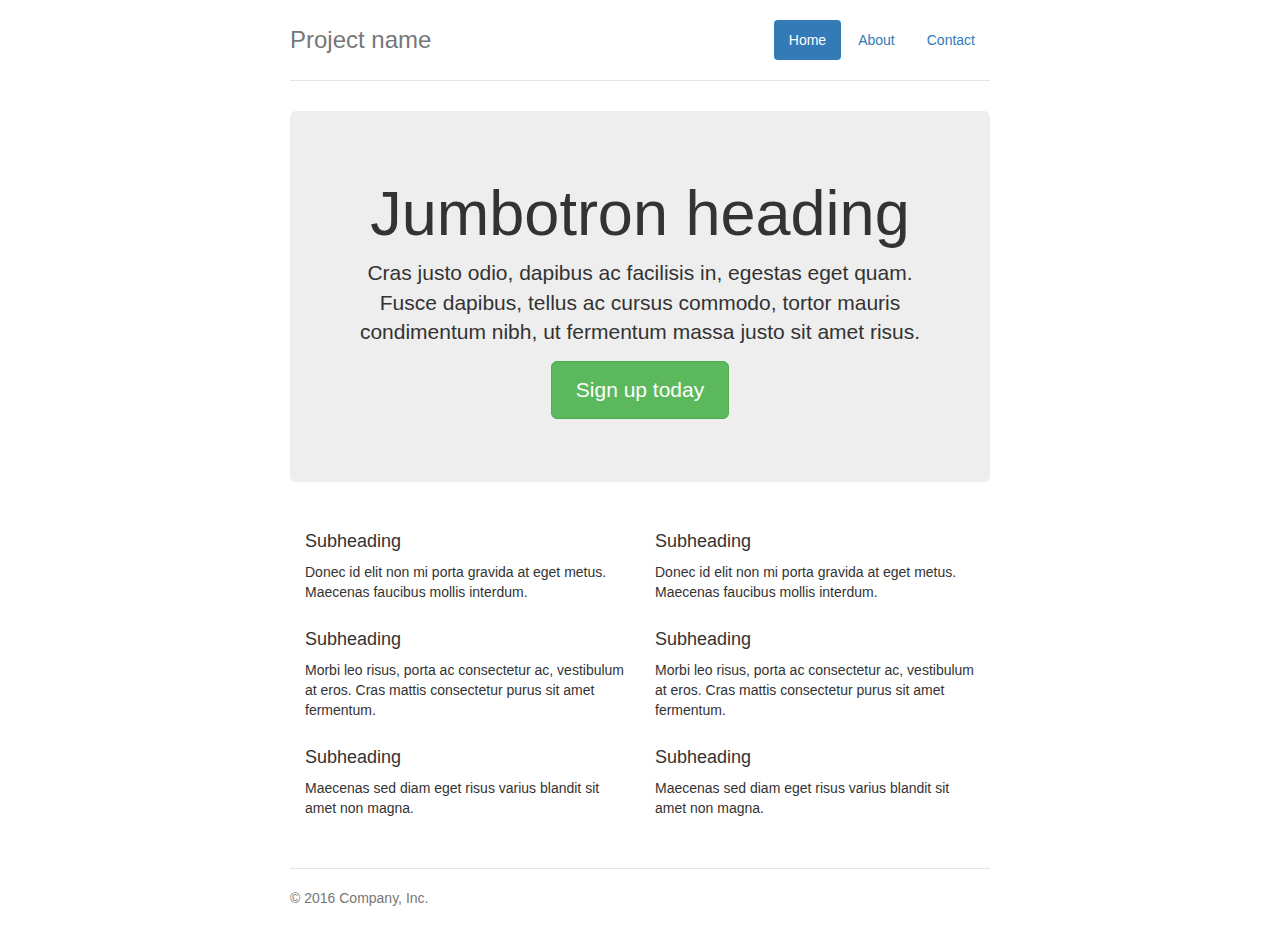
<file: bootstrap-3.3.7/docs/examples/jumbotron-narrow/index.html>
<!DOCTYPE html>
<html lang="en">
  <head>
    <meta charset="utf-8">
    <meta http-equiv="X-UA-Compatible" content="IE=edge">
    <meta name="viewport" content="width=device-width, initial-scale=1">
    <!-- The above 3 meta tags *must* come first in the head; any other head content must come *after* these tags -->
    <meta name="description" content="">
    <meta name="author" content="">
    <link rel="icon" href="../../favicon.ico">

    <title>Narrow Jumbotron Template for Bootstrap</title>

    <!-- Bootstrap core CSS -->
    <link href="../../dist/css/bootstrap.min.css" rel="stylesheet">

    <!-- IE10 viewport hack for Surface/desktop Windows 8 bug -->
    <link href="../../assets/css/ie10-viewport-bug-workaround.css" rel="stylesheet">

    <!-- Custom styles for this template -->
    <link href="jumbotron-narrow.css" rel="stylesheet">

    <!-- Just for debugging purposes. Don't actually copy these 2 lines! -->
    <!--[if lt IE 9]><script src="../../assets/js/ie8-responsive-file-warning.js"></script><![endif]-->
    <script src="../../assets/js/ie-emulation-modes-warning.js"></script>

    <!-- HTML5 shim and Respond.js for IE8 support of HTML5 elements and media queries -->
    <!--[if lt IE 9]>
      <script src="https://oss.maxcdn.com/html5shiv/3.7.3/html5shiv.min.js"></script>
      <script src="https://oss.maxcdn.com/respond/1.4.2/respond.min.js"></script>
    <![endif]-->
  </head>

  <body>

    <div class="container">
      <div class="header clearfix">
        <nav>
          <ul class="nav nav-pills pull-right">
            <li role="presentation" class="active"><a href="#">Home</a></li>
            <li role="presentation"><a href="#">About</a></li>
            <li role="presentation"><a href="#">Contact</a></li>
          </ul>
        </nav>
        <h3 class="text-muted">Project name</h3>
      </div>

      <div class="jumbotron">
        <h1>Jumbotron heading</h1>
        <p class="lead">Cras justo odio, dapibus ac facilisis in, egestas eget quam. Fusce dapibus, tellus ac cursus commodo, tortor mauris condimentum nibh, ut fermentum massa justo sit amet risus.</p>
        <p><a class="btn btn-lg btn-success" href="#" role="button">Sign up today</a></p>
      </div>

      <div class="row marketing">
        <div class="col-lg-6">
          <h4>Subheading</h4>
          <p>Donec id elit non mi porta gravida at eget metus. Maecenas faucibus mollis interdum.</p>

          <h4>Subheading</h4>
          <p>Morbi leo risus, porta ac consectetur ac, vestibulum at eros. Cras mattis consectetur purus sit amet fermentum.</p>

          <h4>Subheading</h4>
          <p>Maecenas sed diam eget risus varius blandit sit amet non magna.</p>
        </div>

        <div class="col-lg-6">
          <h4>Subheading</h4>
          <p>Donec id elit non mi porta gravida at eget metus. Maecenas faucibus mollis interdum.</p>

          <h4>Subheading</h4>
          <p>Morbi leo risus, porta ac consectetur ac, vestibulum at eros. Cras mattis consectetur purus sit amet fermentum.</p>

          <h4>Subheading</h4>
          <p>Maecenas sed diam eget risus varius blandit sit amet non magna.</p>
        </div>
      </div>

      <footer class="footer">
        <p>&copy; 2016 Company, Inc.</p>
      </footer>

    </div> <!-- /container -->


    <!-- IE10 viewport hack for Surface/desktop Windows 8 bug -->
    <script src="../../assets/js/ie10-viewport-bug-workaround.js"></script>
  </body>
</html>
</file>
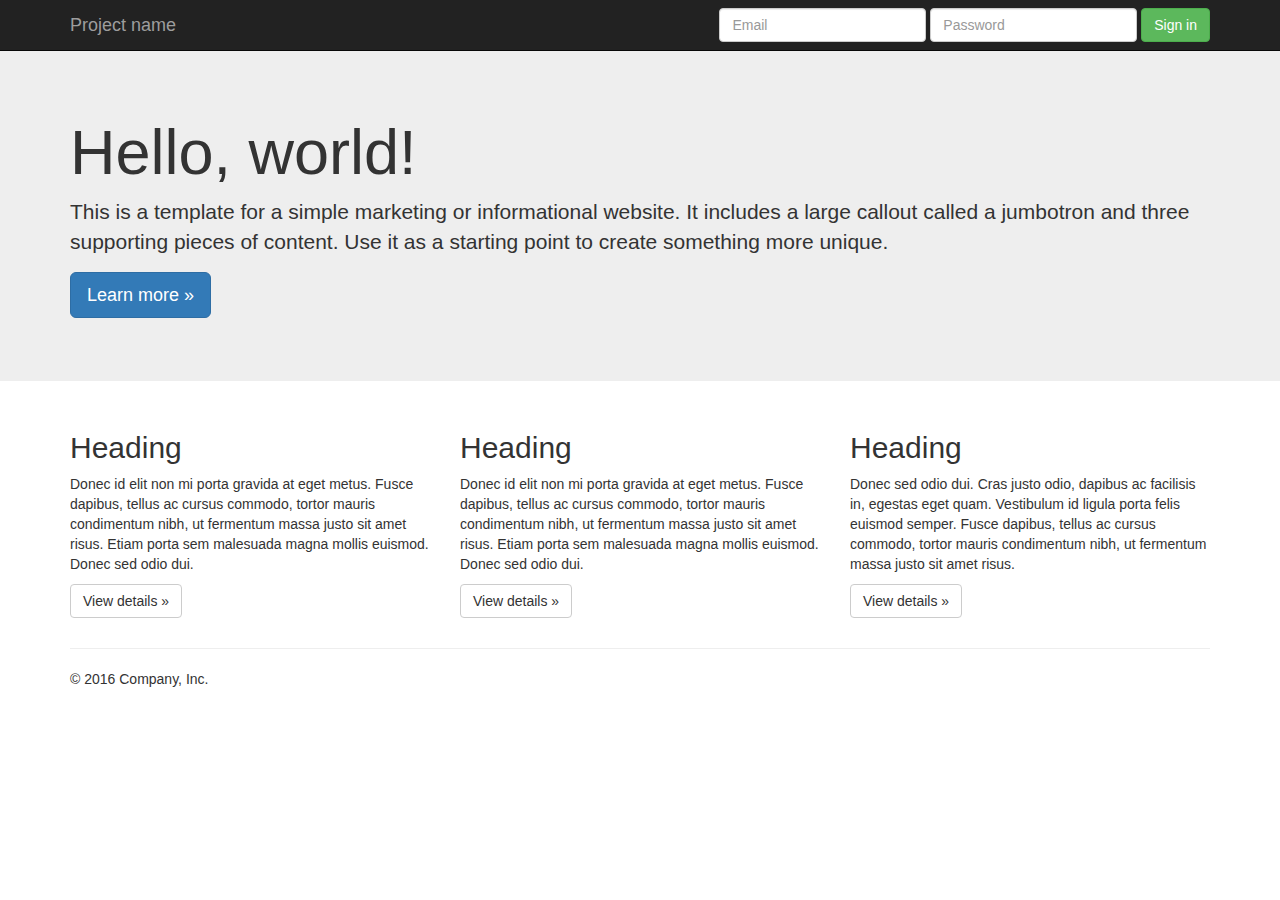
<file: bootstrap-3.3.7/docs/examples/jumbotron/index.html>
<!DOCTYPE html>
<html lang="en">
  <head>
    <meta charset="utf-8">
    <meta http-equiv="X-UA-Compatible" content="IE=edge">
    <meta name="viewport" content="width=device-width, initial-scale=1">
    <!-- The above 3 meta tags *must* come first in the head; any other head content must come *after* these tags -->
    <meta name="description" content="">
    <meta name="author" content="">
    <link rel="icon" href="../../favicon.ico">

    <title>Jumbotron Template for Bootstrap</title>

    <!-- Bootstrap core CSS -->
    <link href="../../dist/css/bootstrap.min.css" rel="stylesheet">

    <!-- IE10 viewport hack for Surface/desktop Windows 8 bug -->
    <link href="../../assets/css/ie10-viewport-bug-workaround.css" rel="stylesheet">

    <!-- Custom styles for this template -->
    <link href="jumbotron.css" rel="stylesheet">

    <!-- Just for debugging purposes. Don't actually copy these 2 lines! -->
    <!--[if lt IE 9]><script src="../../assets/js/ie8-responsive-file-warning.js"></script><![endif]-->
    <script src="../../assets/js/ie-emulation-modes-warning.js"></script>

    <!-- HTML5 shim and Respond.js for IE8 support of HTML5 elements and media queries -->
    <!--[if lt IE 9]>
      <script src="https://oss.maxcdn.com/html5shiv/3.7.3/html5shiv.min.js"></script>
      <script src="https://oss.maxcdn.com/respond/1.4.2/respond.min.js"></script>
    <![endif]-->
  </head>

  <body>

    <nav class="navbar navbar-inverse navbar-fixed-top">
      <div class="container">
        <div class="navbar-header">
          <button type="button" class="navbar-toggle collapsed" data-toggle="collapse" data-target="#navbar" aria-expanded="false" aria-controls="navbar">
            <span class="sr-only">Toggle navigation</span>
            <span class="icon-bar"></span>
            <span class="icon-bar"></span>
            <span class="icon-bar"></span>
          </button>
          <a class="navbar-brand" href="#">Project name</a>
        </div>
        <div id="navbar" class="navbar-collapse collapse">
          <form class="navbar-form navbar-right">
            <div class="form-group">
              <input type="text" placeholder="Email" class="form-control">
            </div>
            <div class="form-group">
              <input type="password" placeholder="Password" class="form-control">
            </div>
            <button type="submit" class="btn btn-success">Sign in</button>
          </form>
        </div><!--/.navbar-collapse -->
      </div>
    </nav>

    <!-- Main jumbotron for a primary marketing message or call to action -->
    <div class="jumbotron">
      <div class="container">
        <h1>Hello, world!</h1>
        <p>This is a template for a simple marketing or informational website. It includes a large callout called a jumbotron and three supporting pieces of content. Use it as a starting point to create something more unique.</p>
        <p><a class="btn btn-primary btn-lg" href="#" role="button">Learn more &raquo;</a></p>
      </div>
    </div>

    <div class="container">
      <!-- Example row of columns -->
      <div class="row">
        <div class="col-md-4">
          <h2>Heading</h2>
          <p>Donec id elit non mi porta gravida at eget metus. Fusce dapibus, tellus ac cursus commodo, tortor mauris condimentum nibh, ut fermentum massa justo sit amet risus. Etiam porta sem malesuada magna mollis euismod. Donec sed odio dui. </p>
          <p><a class="btn btn-default" href="#" role="button">View details &raquo;</a></p>
        </div>
        <div class="col-md-4">
          <h2>Heading</h2>
          <p>Donec id elit non mi porta gravida at eget metus. Fusce dapibus, tellus ac cursus commodo, tortor mauris condimentum nibh, ut fermentum massa justo sit amet risus. Etiam porta sem malesuada magna mollis euismod. Donec sed odio dui. </p>
          <p><a class="btn btn-default" href="#" role="button">View details &raquo;</a></p>
       </div>
        <div class="col-md-4">
          <h2>Heading</h2>
          <p>Donec sed odio dui. Cras justo odio, dapibus ac facilisis in, egestas eget quam. Vestibulum id ligula porta felis euismod semper. Fusce dapibus, tellus ac cursus commodo, tortor mauris condimentum nibh, ut fermentum massa justo sit amet risus.</p>
          <p><a class="btn btn-default" href="#" role="button">View details &raquo;</a></p>
        </div>
      </div>

      <hr>

      <footer>
        <p>&copy; 2016 Company, Inc.</p>
      </footer>
    </div> <!-- /container -->


    <!-- Bootstrap core JavaScript
    ================================================== -->
    <!-- Placed at the end of the document so the pages load faster -->
    <script src="https://ajax.googleapis.com/ajax/libs/jquery/1.12.4/jquery.min.js"></script>
    <script>window.jQuery || document.write('<script src="../../assets/js/vendor/jquery.min.js"><\/script>')</script>
    <script src="../../dist/js/bootstrap.min.js"></script>
    <!-- IE10 viewport hack for Surface/desktop Windows 8 bug -->
    <script src="../../assets/js/ie10-viewport-bug-workaround.js"></script>
  </body>
</html>
</file>
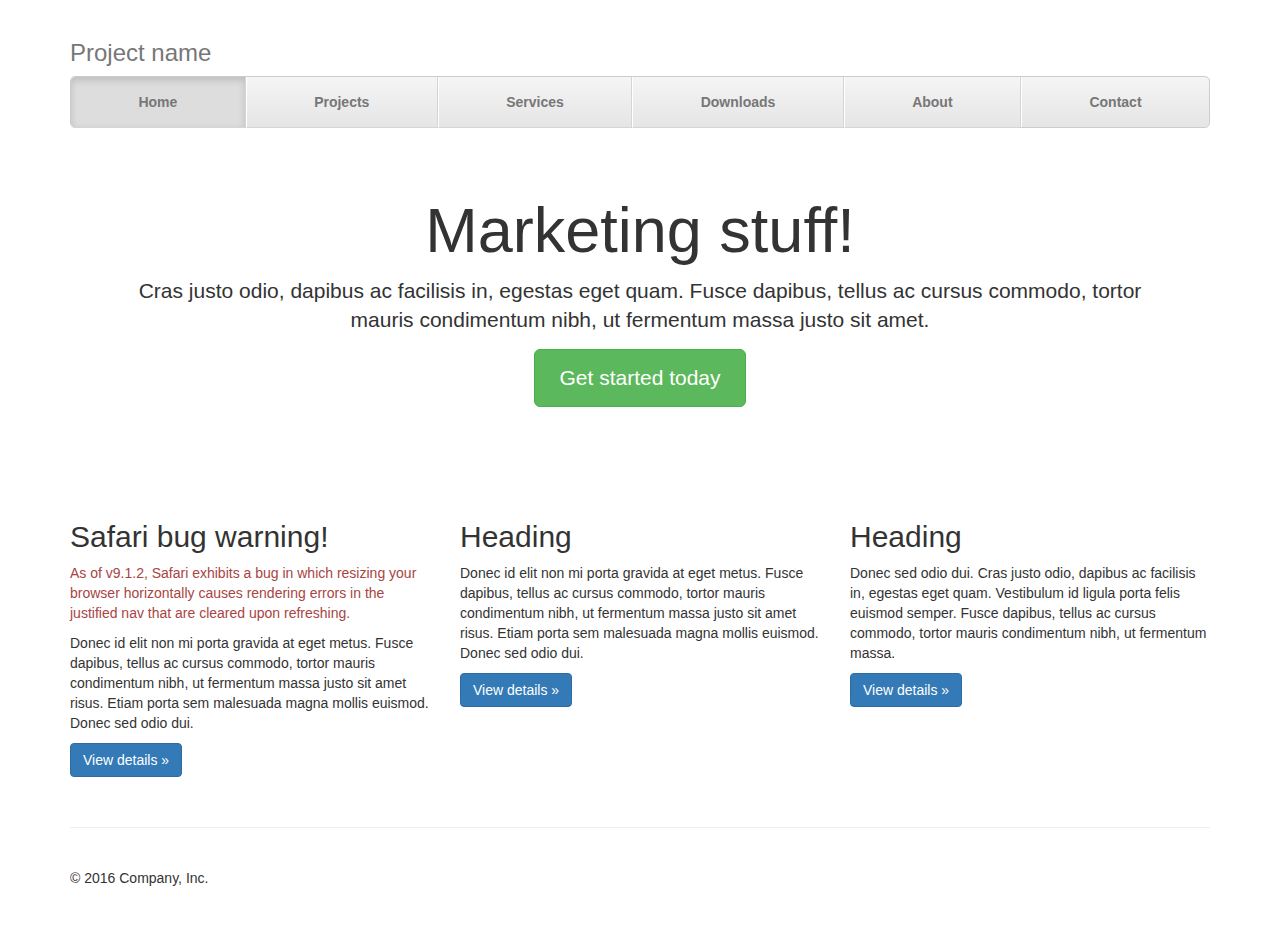
<file: bootstrap-3.3.7/docs/examples/justified-nav/index.html>
<!DOCTYPE html>
<html lang="en">
  <head>
    <meta charset="utf-8">
    <meta http-equiv="X-UA-Compatible" content="IE=edge">
    <meta name="viewport" content="width=device-width, initial-scale=1">
    <!-- The above 3 meta tags *must* come first in the head; any other head content must come *after* these tags -->
    <meta name="description" content="">
    <meta name="author" content="">
    <link rel="icon" href="../../favicon.ico">

    <title>Justified Nav Template for Bootstrap</title>

    <!-- Bootstrap core CSS -->
    <link href="../../dist/css/bootstrap.min.css" rel="stylesheet">

    <!-- IE10 viewport hack for Surface/desktop Windows 8 bug -->
    <link href="../../assets/css/ie10-viewport-bug-workaround.css" rel="stylesheet">

    <!-- Custom styles for this template -->
    <link href="justified-nav.css" rel="stylesheet">

    <!-- Just for debugging purposes. Don't actually copy these 2 lines! -->
    <!--[if lt IE 9]><script src="../../assets/js/ie8-responsive-file-warning.js"></script><![endif]-->
    <script src="../../assets/js/ie-emulation-modes-warning.js"></script>

    <!-- HTML5 shim and Respond.js for IE8 support of HTML5 elements and media queries -->
    <!--[if lt IE 9]>
      <script src="https://oss.maxcdn.com/html5shiv/3.7.3/html5shiv.min.js"></script>
      <script src="https://oss.maxcdn.com/respond/1.4.2/respond.min.js"></script>
    <![endif]-->
  </head>

  <body>

    <div class="container">

      <!-- The justified navigation menu is meant for single line per list item.
           Multiple lines will require custom code not provided by Bootstrap. -->
      <div class="masthead">
        <h3 class="text-muted">Project name</h3>
        <nav>
          <ul class="nav nav-justified">
            <li class="active"><a href="#">Home</a></li>
            <li><a href="#">Projects</a></li>
            <li><a href="#">Services</a></li>
            <li><a href="#">Downloads</a></li>
            <li><a href="#">About</a></li>
            <li><a href="#">Contact</a></li>
          </ul>
        </nav>
      </div>

      <!-- Jumbotron -->
      <div class="jumbotron">
        <h1>Marketing stuff!</h1>
        <p class="lead">Cras justo odio, dapibus ac facilisis in, egestas eget quam. Fusce dapibus, tellus ac cursus commodo, tortor mauris condimentum nibh, ut fermentum massa justo sit amet.</p>
        <p><a class="btn btn-lg btn-success" href="#" role="button">Get started today</a></p>
      </div>

      <!-- Example row of columns -->
      <div class="row">
        <div class="col-lg-4">
          <h2>Safari bug warning!</h2>
          <p class="text-danger">As of v9.1.2, Safari exhibits a bug in which resizing your browser horizontally causes rendering errors in the justified nav that are cleared upon refreshing.</p>
          <p>Donec id elit non mi porta gravida at eget metus. Fusce dapibus, tellus ac cursus commodo, tortor mauris condimentum nibh, ut fermentum massa justo sit amet risus. Etiam porta sem malesuada magna mollis euismod. Donec sed odio dui. </p>
          <p><a class="btn btn-primary" href="#" role="button">View details &raquo;</a></p>
        </div>
        <div class="col-lg-4">
          <h2>Heading</h2>
          <p>Donec id elit non mi porta gravida at eget metus. Fusce dapibus, tellus ac cursus commodo, tortor mauris condimentum nibh, ut fermentum massa justo sit amet risus. Etiam porta sem malesuada magna mollis euismod. Donec sed odio dui. </p>
          <p><a class="btn btn-primary" href="#" role="button">View details &raquo;</a></p>
       </div>
        <div class="col-lg-4">
          <h2>Heading</h2>
          <p>Donec sed odio dui. Cras justo odio, dapibus ac facilisis in, egestas eget quam. Vestibulum id ligula porta felis euismod semper. Fusce dapibus, tellus ac cursus commodo, tortor mauris condimentum nibh, ut fermentum massa.</p>
          <p><a class="btn btn-primary" href="#" role="button">View details &raquo;</a></p>
        </div>
      </div>

      <!-- Site footer -->
      <footer class="footer">
        <p>&copy; 2016 Company, Inc.</p>
      </footer>

    </div> <!-- /container -->


    <!-- IE10 viewport hack for Surface/desktop Windows 8 bug -->
    <script src="../../assets/js/ie10-viewport-bug-workaround.js"></script>
  </body>
</html>
</file>
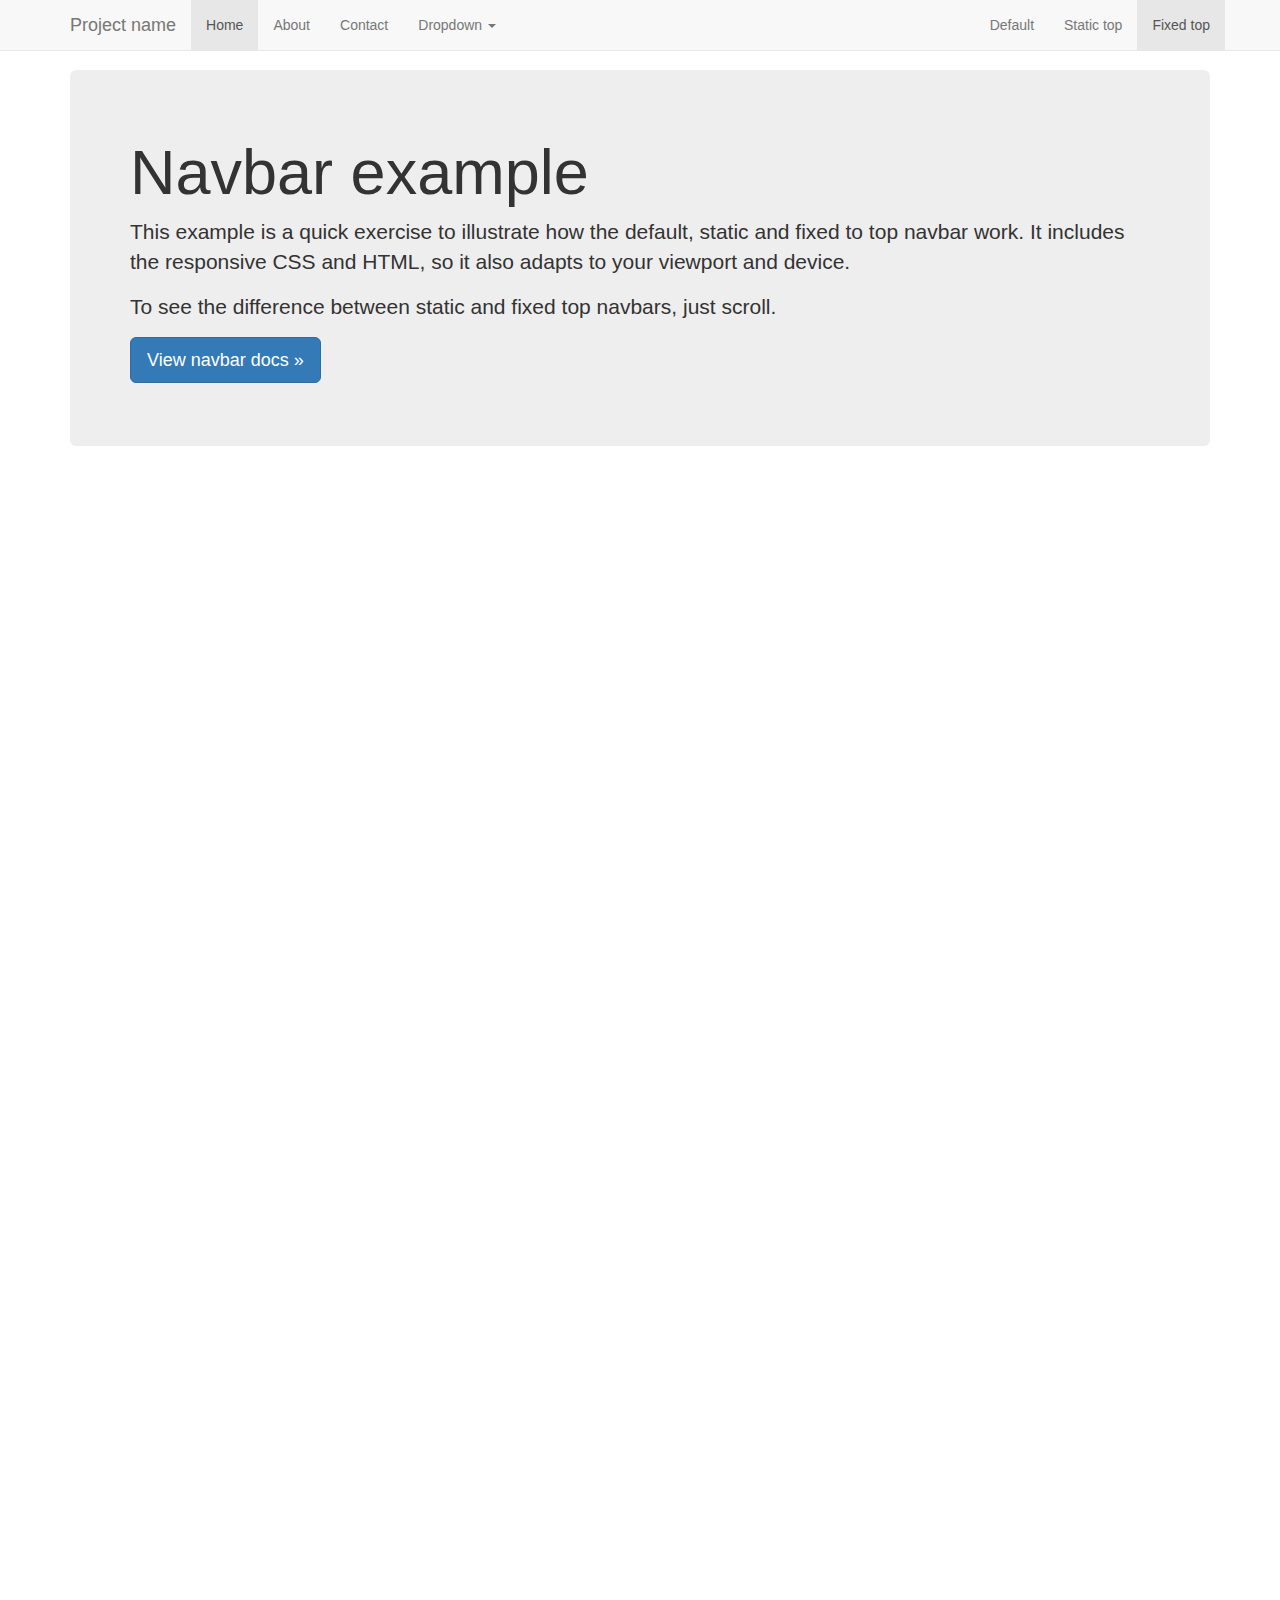
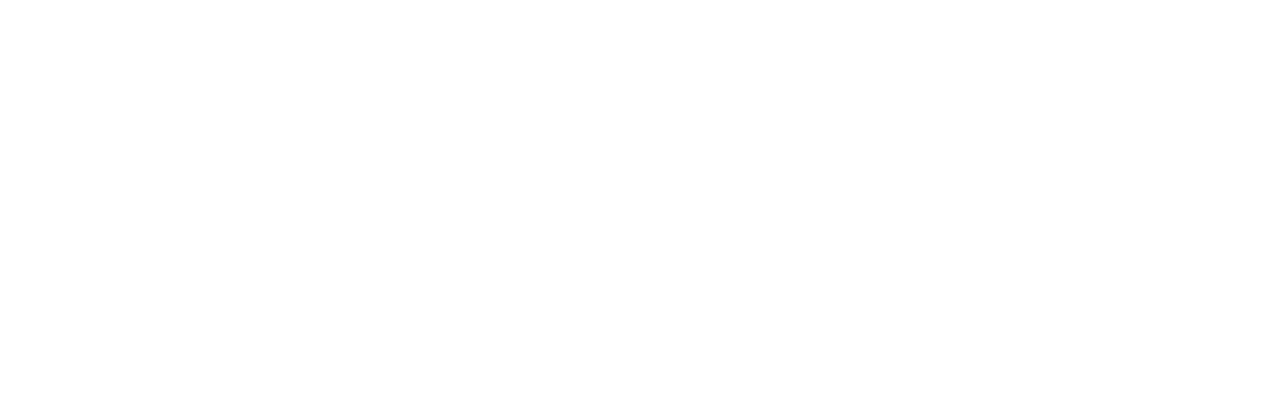
<file: bootstrap-3.3.7/docs/examples/navbar-fixed-top/index.html>
<!DOCTYPE html>
<html lang="en">
  <head>
    <meta charset="utf-8">
    <meta http-equiv="X-UA-Compatible" content="IE=edge">
    <meta name="viewport" content="width=device-width, initial-scale=1">
    <!-- The above 3 meta tags *must* come first in the head; any other head content must come *after* these tags -->
    <meta name="description" content="">
    <meta name="author" content="">
    <link rel="icon" href="../../favicon.ico">

    <title>Fixed Top Navbar Example for Bootstrap</title>

    <!-- Bootstrap core CSS -->
    <link href="../../dist/css/bootstrap.min.css" rel="stylesheet">

    <!-- IE10 viewport hack for Surface/desktop Windows 8 bug -->
    <link href="../../assets/css/ie10-viewport-bug-workaround.css" rel="stylesheet">

    <!-- Custom styles for this template -->
    <link href="navbar-fixed-top.css" rel="stylesheet">

    <!-- Just for debugging purposes. Don't actually copy these 2 lines! -->
    <!--[if lt IE 9]><script src="../../assets/js/ie8-responsive-file-warning.js"></script><![endif]-->
    <script src="../../assets/js/ie-emulation-modes-warning.js"></script>

    <!-- HTML5 shim and Respond.js for IE8 support of HTML5 elements and media queries -->
    <!--[if lt IE 9]>
      <script src="https://oss.maxcdn.com/html5shiv/3.7.3/html5shiv.min.js"></script>
      <script src="https://oss.maxcdn.com/respond/1.4.2/respond.min.js"></script>
    <![endif]-->
  </head>

  <body>

    <!-- Fixed navbar -->
    <nav class="navbar navbar-default navbar-fixed-top">
      <div class="container">
        <div class="navbar-header">
          <button type="button" class="navbar-toggle collapsed" data-toggle="collapse" data-target="#navbar" aria-expanded="false" aria-controls="navbar">
            <span class="sr-only">Toggle navigation</span>
            <span class="icon-bar"></span>
            <span class="icon-bar"></span>
            <span class="icon-bar"></span>
          </button>
          <a class="navbar-brand" href="#">Project name</a>
        </div>
        <div id="navbar" class="navbar-collapse collapse">
          <ul class="nav navbar-nav">
            <li class="active"><a href="#">Home</a></li>
            <li><a href="#about">About</a></li>
            <li><a href="#contact">Contact</a></li>
            <li class="dropdown">
              <a href="#" class="dropdown-toggle" data-toggle="dropdown" role="button" aria-haspopup="true" aria-expanded="false">Dropdown <span class="caret"></span></a>
              <ul class="dropdown-menu">
                <li><a href="#">Action</a></li>
                <li><a href="#">Another action</a></li>
                <li><a href="#">Something else here</a></li>
                <li role="separator" class="divider"></li>
                <li class="dropdown-header">Nav header</li>
                <li><a href="#">Separated link</a></li>
                <li><a href="#">One more separated link</a></li>
              </ul>
            </li>
          </ul>
          <ul class="nav navbar-nav navbar-right">
            <li><a href="../navbar/">Default</a></li>
            <li><a href="../navbar-static-top/">Static top</a></li>
            <li class="active"><a href="./">Fixed top <span class="sr-only">(current)</span></a></li>
          </ul>
        </div><!--/.nav-collapse -->
      </div>
    </nav>

    <div class="container">

      <!-- Main component for a primary marketing message or call to action -->
      <div class="jumbotron">
        <h1>Navbar example</h1>
        <p>This example is a quick exercise to illustrate how the default, static and fixed to top navbar work. It includes the responsive CSS and HTML, so it also adapts to your viewport and device.</p>
        <p>To see the difference between static and fixed top navbars, just scroll.</p>
        <p>
          <a class="btn btn-lg btn-primary" href="../../components/#navbar" role="button">View navbar docs &raquo;</a>
        </p>
      </div>

    </div> <!-- /container -->


    <!-- Bootstrap core JavaScript
    ================================================== -->
    <!-- Placed at the end of the document so the pages load faster -->
    <script src="https://ajax.googleapis.com/ajax/libs/jquery/1.12.4/jquery.min.js"></script>
    <script>window.jQuery || document.write('<script src="../../assets/js/vendor/jquery.min.js"><\/script>')</script>
    <script src="../../dist/js/bootstrap.min.js"></script>
    <!-- IE10 viewport hack for Surface/desktop Windows 8 bug -->
    <script src="../../assets/js/ie10-viewport-bug-workaround.js"></script>
  </body>
</html>
</file>
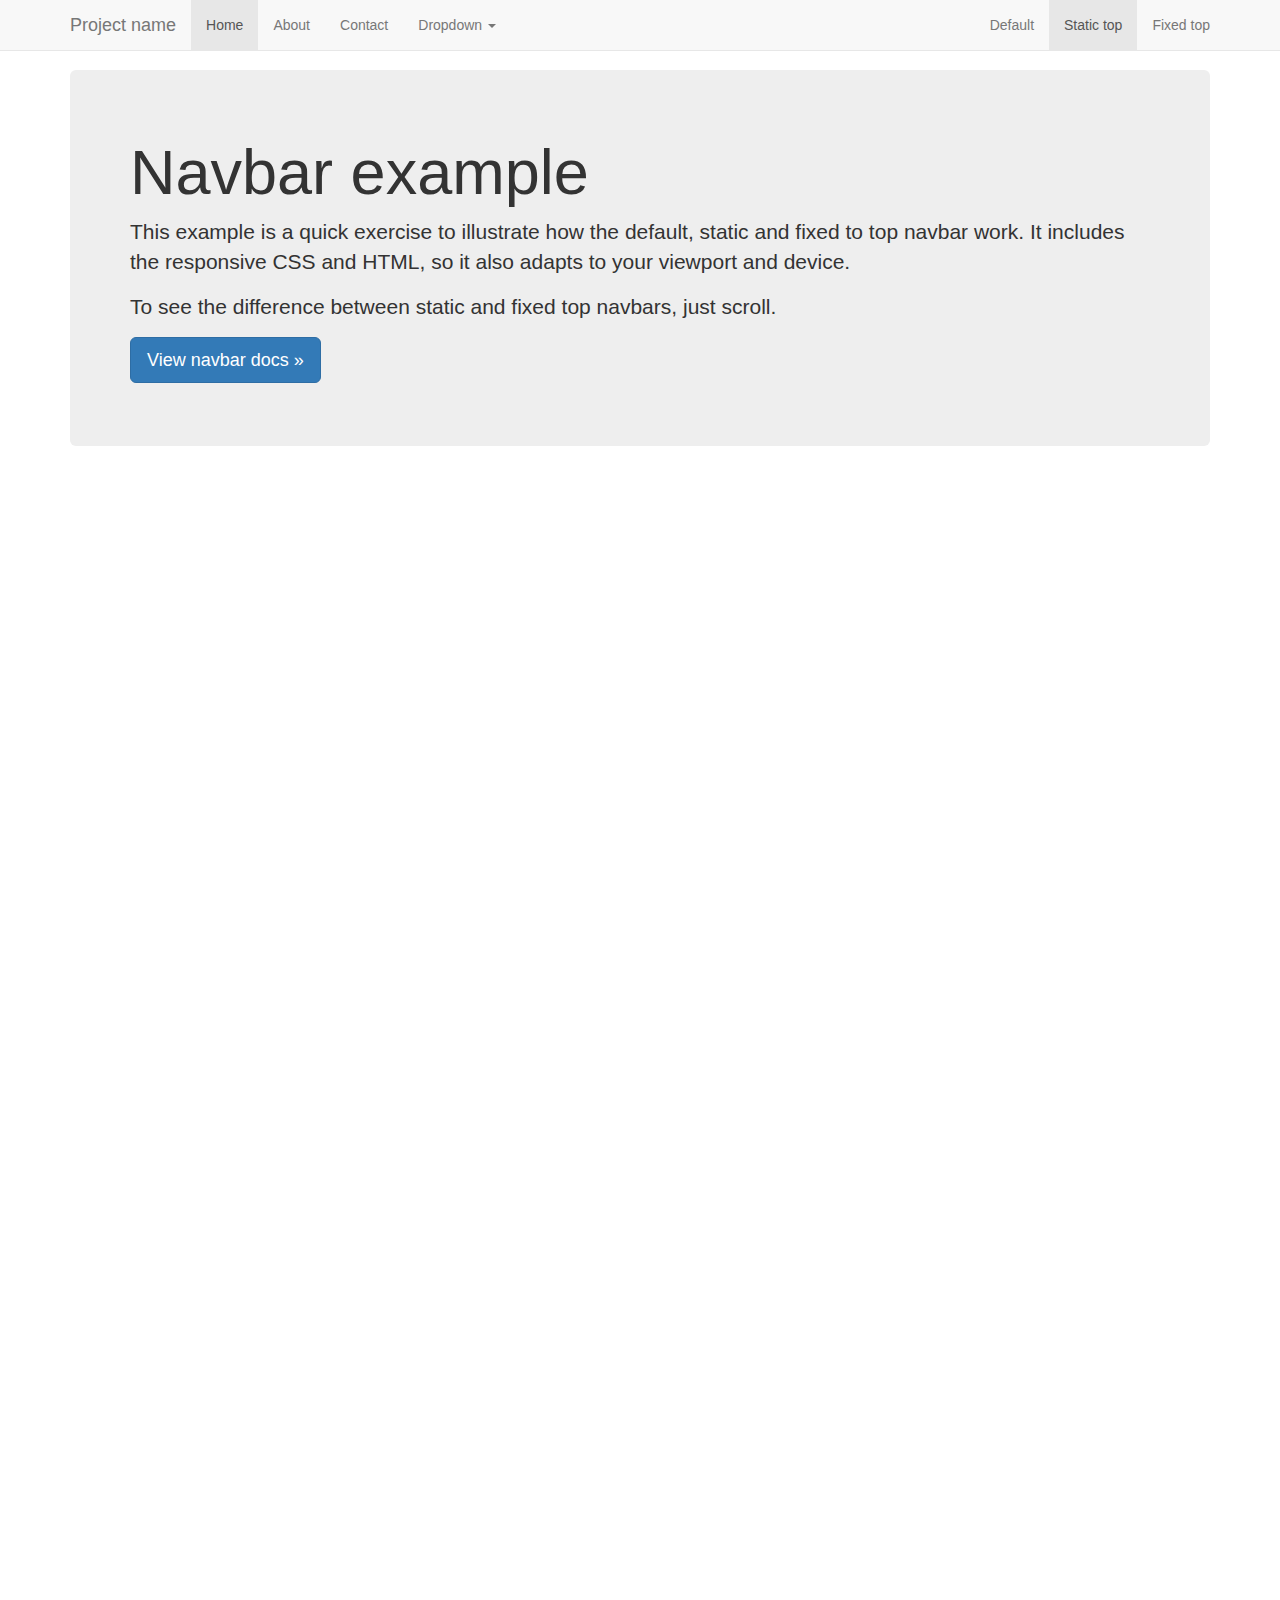
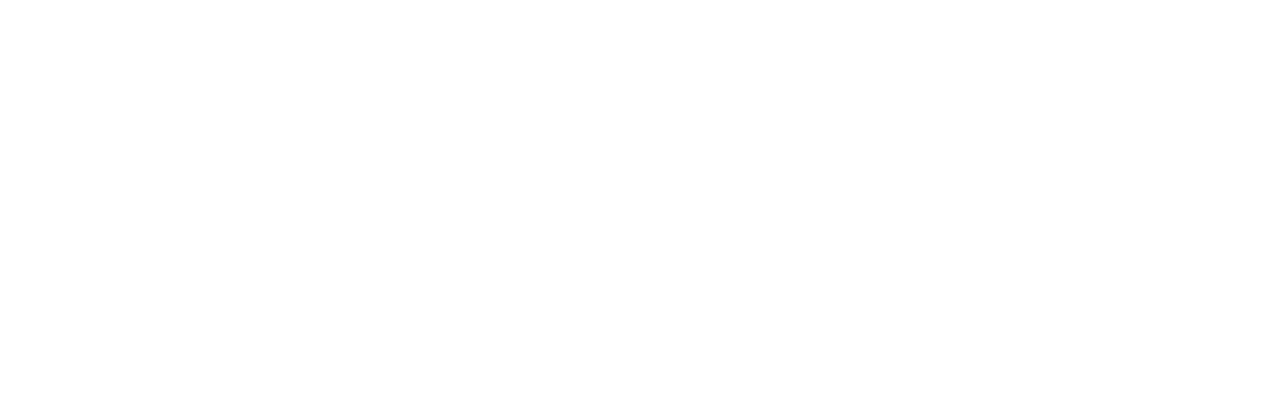
<file: bootstrap-3.3.7/docs/examples/navbar-static-top/index.html>
<!DOCTYPE html>
<html lang="en">
  <head>
    <meta charset="utf-8">
    <meta http-equiv="X-UA-Compatible" content="IE=edge">
    <meta name="viewport" content="width=device-width, initial-scale=1">
    <!-- The above 3 meta tags *must* come first in the head; any other head content must come *after* these tags -->
    <meta name="description" content="">
    <meta name="author" content="">
    <link rel="icon" href="../../favicon.ico">

    <title>Static Top Navbar Example for Bootstrap</title>

    <!-- Bootstrap core CSS -->
    <link href="../../dist/css/bootstrap.min.css" rel="stylesheet">

    <!-- IE10 viewport hack for Surface/desktop Windows 8 bug -->
    <link href="../../assets/css/ie10-viewport-bug-workaround.css" rel="stylesheet">

    <!-- Custom styles for this template -->
    <link href="navbar-static-top.css" rel="stylesheet">

    <!-- Just for debugging purposes. Don't actually copy these 2 lines! -->
    <!--[if lt IE 9]><script src="../../assets/js/ie8-responsive-file-warning.js"></script><![endif]-->
    <script src="../../assets/js/ie-emulation-modes-warning.js"></script>

    <!-- HTML5 shim and Respond.js for IE8 support of HTML5 elements and media queries -->
    <!--[if lt IE 9]>
      <script src="https://oss.maxcdn.com/html5shiv/3.7.3/html5shiv.min.js"></script>
      <script src="https://oss.maxcdn.com/respond/1.4.2/respond.min.js"></script>
    <![endif]-->
  </head>

  <body>

    <!-- Static navbar -->
    <nav class="navbar navbar-default navbar-static-top">
      <div class="container">
        <div class="navbar-header">
          <button type="button" class="navbar-toggle collapsed" data-toggle="collapse" data-target="#navbar" aria-expanded="false" aria-controls="navbar">
            <span class="sr-only">Toggle navigation</span>
            <span class="icon-bar"></span>
            <span class="icon-bar"></span>
            <span class="icon-bar"></span>
          </button>
          <a class="navbar-brand" href="#">Project name</a>
        </div>
        <div id="navbar" class="navbar-collapse collapse">
          <ul class="nav navbar-nav">
            <li class="active"><a href="#">Home</a></li>
            <li><a href="#about">About</a></li>
            <li><a href="#contact">Contact</a></li>
            <li class="dropdown">
              <a href="#" class="dropdown-toggle" data-toggle="dropdown" role="button" aria-haspopup="true" aria-expanded="false">Dropdown <span class="caret"></span></a>
              <ul class="dropdown-menu">
                <li><a href="#">Action</a></li>
                <li><a href="#">Another action</a></li>
                <li><a href="#">Something else here</a></li>
                <li role="separator" class="divider"></li>
                <li class="dropdown-header">Nav header</li>
                <li><a href="#">Separated link</a></li>
                <li><a href="#">One more separated link</a></li>
              </ul>
            </li>
          </ul>
          <ul class="nav navbar-nav navbar-right">
            <li><a href="../navbar/">Default</a></li>
            <li class="active"><a href="./">Static top <span class="sr-only">(current)</span></a></li>
            <li><a href="../navbar-fixed-top/">Fixed top</a></li>
          </ul>
        </div><!--/.nav-collapse -->
      </div>
    </nav>


    <div class="container">

      <!-- Main component for a primary marketing message or call to action -->
      <div class="jumbotron">
        <h1>Navbar example</h1>
        <p>This example is a quick exercise to illustrate how the default, static and fixed to top navbar work. It includes the responsive CSS and HTML, so it also adapts to your viewport and device.</p>
        <p>To see the difference between static and fixed top navbars, just scroll.</p>
        <p>
          <a class="btn btn-lg btn-primary" href="../../components/#navbar" role="button">View navbar docs &raquo;</a>
        </p>
      </div>

    </div> <!-- /container -->


    <!-- Bootstrap core JavaScript
    ================================================== -->
    <!-- Placed at the end of the document so the pages load faster -->
    <script src="https://ajax.googleapis.com/ajax/libs/jquery/1.12.4/jquery.min.js"></script>
    <script>window.jQuery || document.write('<script src="../../assets/js/vendor/jquery.min.js"><\/script>')</script>
    <script src="../../dist/js/bootstrap.min.js"></script>
    <!-- IE10 viewport hack for Surface/desktop Windows 8 bug -->
    <script src="../../assets/js/ie10-viewport-bug-workaround.js"></script>
  </body>
</html>
</file>
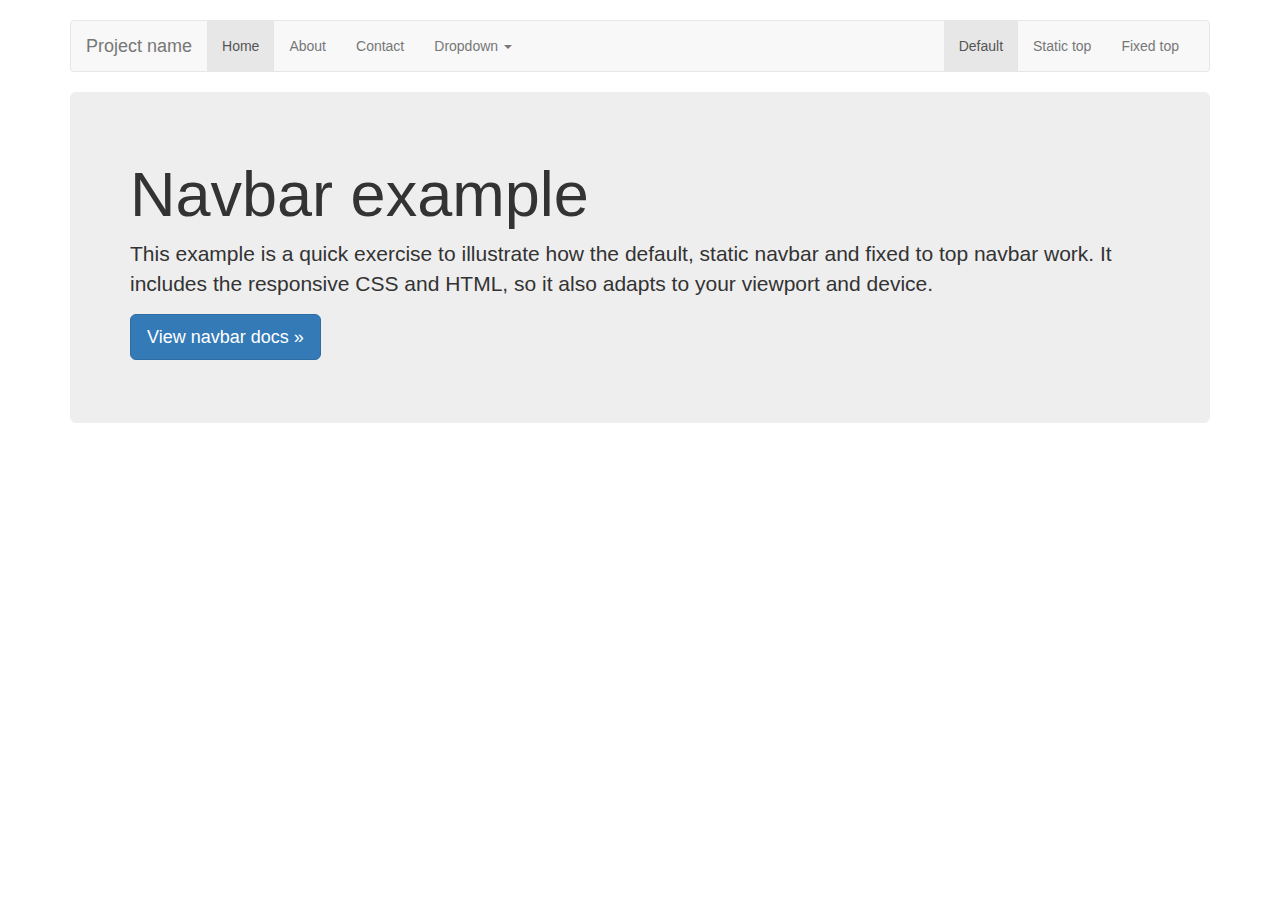
<file: bootstrap-3.3.7/docs/examples/navbar/index.html>
<!DOCTYPE html>
<html lang="en">
  <head>
    <meta charset="utf-8">
    <meta http-equiv="X-UA-Compatible" content="IE=edge">
    <meta name="viewport" content="width=device-width, initial-scale=1">
    <!-- The above 3 meta tags *must* come first in the head; any other head content must come *after* these tags -->
    <meta name="description" content="">
    <meta name="author" content="">
    <link rel="icon" href="../../favicon.ico">

    <title>Navbar Template for Bootstrap</title>

    <!-- Bootstrap core CSS -->
    <link href="../../dist/css/bootstrap.min.css" rel="stylesheet">

    <!-- IE10 viewport hack for Surface/desktop Windows 8 bug -->
    <link href="../../assets/css/ie10-viewport-bug-workaround.css" rel="stylesheet">

    <!-- Custom styles for this template -->
    <link href="navbar.css" rel="stylesheet">

    <!-- Just for debugging purposes. Don't actually copy these 2 lines! -->
    <!--[if lt IE 9]><script src="../../assets/js/ie8-responsive-file-warning.js"></script><![endif]-->
    <script src="../../assets/js/ie-emulation-modes-warning.js"></script>

    <!-- HTML5 shim and Respond.js for IE8 support of HTML5 elements and media queries -->
    <!--[if lt IE 9]>
      <script src="https://oss.maxcdn.com/html5shiv/3.7.3/html5shiv.min.js"></script>
      <script src="https://oss.maxcdn.com/respond/1.4.2/respond.min.js"></script>
    <![endif]-->
  </head>

  <body>

    <div class="container">

      <!-- Static navbar -->
      <nav class="navbar navbar-default">
        <div class="container-fluid">
          <div class="navbar-header">
            <button type="button" class="navbar-toggle collapsed" data-toggle="collapse" data-target="#navbar" aria-expanded="false" aria-controls="navbar">
              <span class="sr-only">Toggle navigation</span>
              <span class="icon-bar"></span>
              <span class="icon-bar"></span>
              <span class="icon-bar"></span>
            </button>
            <a class="navbar-brand" href="#">Project name</a>
          </div>
          <div id="navbar" class="navbar-collapse collapse">
            <ul class="nav navbar-nav">
              <li class="active"><a href="#">Home</a></li>
              <li><a href="#">About</a></li>
              <li><a href="#">Contact</a></li>
              <li class="dropdown">
                <a href="#" class="dropdown-toggle" data-toggle="dropdown" role="button" aria-haspopup="true" aria-expanded="false">Dropdown <span class="caret"></span></a>
                <ul class="dropdown-menu">
                  <li><a href="#">Action</a></li>
                  <li><a href="#">Another action</a></li>
                  <li><a href="#">Something else here</a></li>
                  <li role="separator" class="divider"></li>
                  <li class="dropdown-header">Nav header</li>
                  <li><a href="#">Separated link</a></li>
                  <li><a href="#">One more separated link</a></li>
                </ul>
              </li>
            </ul>
            <ul class="nav navbar-nav navbar-right">
              <li class="active"><a href="./">Default <span class="sr-only">(current)</span></a></li>
              <li><a href="../navbar-static-top/">Static top</a></li>
              <li><a href="../navbar-fixed-top/">Fixed top</a></li>
            </ul>
          </div><!--/.nav-collapse -->
        </div><!--/.container-fluid -->
      </nav>

      <!-- Main component for a primary marketing message or call to action -->
      <div class="jumbotron">
        <h1>Navbar example</h1>
        <p>This example is a quick exercise to illustrate how the default, static navbar and fixed to top navbar work. It includes the responsive CSS and HTML, so it also adapts to your viewport and device.</p>
        <p>
          <a class="btn btn-lg btn-primary" href="../../components/#navbar" role="button">View navbar docs &raquo;</a>
        </p>
      </div>

    </div> <!-- /container -->


    <!-- Bootstrap core JavaScript
    ================================================== -->
    <!-- Placed at the end of the document so the pages load faster -->
    <script src="https://ajax.googleapis.com/ajax/libs/jquery/1.12.4/jquery.min.js"></script>
    <script>window.jQuery || document.write('<script src="../../assets/js/vendor/jquery.min.js"><\/script>')</script>
    <script src="../../dist/js/bootstrap.min.js"></script>
    <!-- IE10 viewport hack for Surface/desktop Windows 8 bug -->
    <script src="../../assets/js/ie10-viewport-bug-workaround.js"></script>
  </body>
</html>
</file>
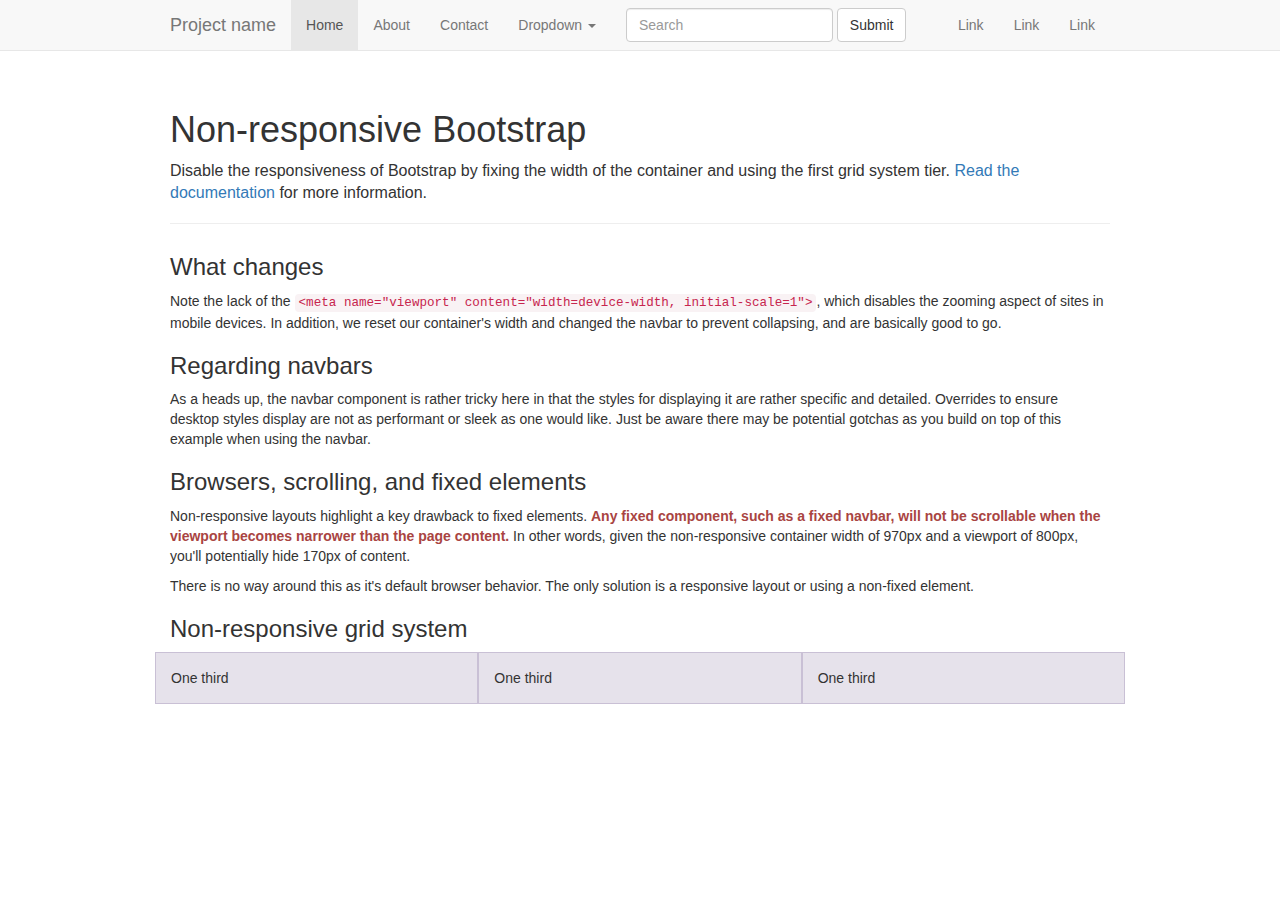
<file: bootstrap-3.3.7/docs/examples/non-responsive/index.html>
<!DOCTYPE html>
<html lang="en">
  <head>
    <meta charset="utf-8">
    <meta http-equiv="X-UA-Compatible" content="IE=edge">
    <!-- The above 2 meta tags *must* come first in the head; any other head content must come *after* these tags -->
    <meta name="description" content="">
    <meta name="author" content="">

    <!-- Note there is no responsive meta tag here -->

    <link rel="icon" href="../../favicon.ico">

    <title>Non-responsive Template for Bootstrap</title>

    <!-- Bootstrap core CSS -->
    <link href="../../dist/css/bootstrap.min.css" rel="stylesheet">

    <!-- IE10 viewport hack for Surface/desktop Windows 8 bug -->
    <link href="../../assets/css/ie10-viewport-bug-workaround.css" rel="stylesheet">

    <!-- Custom styles for this template -->
    <link href="non-responsive.css" rel="stylesheet">

    <!-- Just for debugging purposes. Don't actually copy these 2 lines! -->
    <!--[if lt IE 9]><script src="../../assets/js/ie8-responsive-file-warning.js"></script><![endif]-->
    <script src="../../assets/js/ie-emulation-modes-warning.js"></script>

    <!-- HTML5 shim and Respond.js for IE8 support of HTML5 elements and media queries -->
    <!--[if lt IE 9]>
      <script src="https://oss.maxcdn.com/html5shiv/3.7.3/html5shiv.min.js"></script>
      <script src="https://oss.maxcdn.com/respond/1.4.2/respond.min.js"></script>
    <![endif]-->
  </head>

  <body>

    <!-- Fixed navbar -->
    <nav class="navbar navbar-default navbar-fixed-top">
      <div class="container">
        <div class="navbar-header">
          <!-- The mobile navbar-toggle button can be safely removed since you do not need it in a non-responsive implementation -->
          <a class="navbar-brand" href="#">Project name</a>
        </div>
        <!-- Note that the .navbar-collapse and .collapse classes have been removed from the #navbar -->
        <div id="navbar">
          <ul class="nav navbar-nav">
            <li class="active"><a href="#">Home</a></li>
            <li><a href="#about">About</a></li>
            <li><a href="#contact">Contact</a></li>
            <li class="dropdown">
              <a href="#" class="dropdown-toggle" data-toggle="dropdown" role="button" aria-haspopup="true" aria-expanded="false">Dropdown <span class="caret"></span></a>
              <ul class="dropdown-menu">
                <li><a href="#">Action</a></li>
                <li><a href="#">Another action</a></li>
                <li><a href="#">Something else here</a></li>
                <li role="separator" class="divider"></li>
                <li class="dropdown-header">Nav header</li>
                <li><a href="#">Separated link</a></li>
                <li><a href="#">One more separated link</a></li>
              </ul>
            </li>
          </ul>
          <form class="navbar-form navbar-left">
            <div class="form-group">
              <input type="text" class="form-control" placeholder="Search">
            </div>
            <button type="submit" class="btn btn-default">Submit</button>
          </form>
          <ul class="nav navbar-nav navbar-right">
            <li><a href="#">Link</a></li>
            <li><a href="#">Link</a></li>
            <li><a href="#">Link</a></li>
          </ul>
        </div><!--/.nav-collapse -->
      </div>
    </nav>

    <div class="container">

      <div class="page-header">
        <h1>Non-responsive Bootstrap</h1>
        <p class="lead">Disable the responsiveness of Bootstrap by fixing the width of the container and using the first grid system tier. <a href="http://getbootstrap.com/getting-started/#disable-responsive">Read the documentation</a> for more information.</p>
      </div>

      <h3>What changes</h3>
      <p>Note the lack of the <code>&lt;meta name="viewport" content="width=device-width, initial-scale=1"&gt;</code>, which disables the zooming aspect of sites in mobile devices. In addition, we reset our container's width and changed the navbar to prevent collapsing, and are basically good to go.</p>

      <h3>Regarding navbars</h3>
      <p>As a heads up, the navbar component is rather tricky here in that the styles for displaying it are rather specific and detailed. Overrides to ensure desktop styles display are not as performant or sleek as one would like. Just be aware there may be potential gotchas as you build on top of this example when using the navbar.</p>

      <h3>Browsers, scrolling, and fixed elements</h3>
      <p>Non-responsive layouts highlight a key drawback to fixed elements. <strong class="text-danger">Any fixed component, such as a fixed navbar, will not be scrollable when the viewport becomes narrower than the page content.</strong> In other words, given the non-responsive container width of 970px and a viewport of 800px, you'll potentially hide 170px of content.</p>
      <p>There is no way around this as it's default browser behavior. The only solution is a responsive layout or using a non-fixed element.</p>

      <h3>Non-responsive grid system</h3>
      <div class="row">
        <div class="col-xs-4">One third</div>
        <div class="col-xs-4">One third</div>
        <div class="col-xs-4">One third</div>
      </div>

    </div> <!-- /container -->


    <!-- Bootstrap core JavaScript
    ================================================== -->
    <!-- Placed at the end of the document so the pages load faster -->
    <script src="https://ajax.googleapis.com/ajax/libs/jquery/1.12.4/jquery.min.js"></script>
    <script>window.jQuery || document.write('<script src="../../assets/js/vendor/jquery.min.js"><\/script>')</script>
    <script src="../../dist/js/bootstrap.min.js"></script>
    <!-- IE10 viewport hack for Surface/desktop Windows 8 bug -->
    <script src="../../assets/js/ie10-viewport-bug-workaround.js"></script>
  </body>
</html>
</file>
<file: bootstrap-3.3.7/docs/examples/blog/blog.css>
/*
 * Globals
 */

body {
  font-family: Georgia, "Times New Roman", Times, serif;
  color: #555;
}

h1, .h1,
h2, .h2,
h3, .h3,
h4, .h4,
h5, .h5,
h6, .h6 {
  margin-top: 0;
  font-family: "Helvetica Neue", Helvetica, Arial, sans-serif;
  font-weight: normal;
  color: #333;
}


/*
 * Override Bootstrap's default container.
 */

@media (min-width: 1200px) {
  .container {
    width: 970px;
  }
}


/*
 * Masthead for nav
 */

.blog-masthead {
  background-color: #428bca;
  -webkit-box-shadow: inset 0 -2px 5px rgba(0,0,0,.1);
          box-shadow: inset 0 -2px 5px rgba(0,0,0,.1);
}

/* Nav links */
.blog-nav-item {
  position: relative;
  display: inline-block;
  padding: 10px;
  font-weight: 500;
  color: #cdddeb;
}
.blog-nav-item:hover,
.blog-nav-item:focus {
  color: #fff;
  text-decoration: none;
}

/* Active state gets a caret at the bottom */
.blog-nav .active {
  color: #fff;
}
.blog-nav .active:after {
  position: absolute;
  bottom: 0;
  left: 50%;
  width: 0;
  height: 0;
  margin-left: -5px;
  vertical-align: middle;
  content: " ";
  border-right: 5px solid transparent;
  border-bottom: 5px solid;
  border-left: 5px solid transparent;
}


/*
 * Blog name and description
 */

.blog-header {
  padding-top: 20px;
  padding-bottom: 20px;
}
.blog-title {
  margin-top: 30px;
  margin-bottom: 0;
  font-size: 60px;
  font-weight: normal;
}
.blog-description {
  font-size: 20px;
  color: #999;
}


/*
 * Main column and sidebar layout
 */

.blog-main {
  font-size: 18px;
  line-height: 1.5;
}

/* Sidebar modules for boxing content */
.sidebar-module {
  padding: 15px;
  margin: 0 -15px 15px;
}
.sidebar-module-inset {
  padding: 15px;
  background-color: #f5f5f5;
  border-radius: 4px;
}
.sidebar-module-inset p:last-child,
.sidebar-module-inset ul:last-child,
.sidebar-module-inset ol:last-child {
  margin-bottom: 0;
}


/* Pagination */
.pager {
  margin-bottom: 60px;
  text-align: left;
}
.pager > li > a {
  width: 140px;
  padding: 10px 20px;
  text-align: center;
  border-radius: 30px;
}


/*
 * Blog posts
 */

.blog-post {
  margin-bottom: 60px;
}
.blog-post-title {
  margin-bottom: 5px;
  font-size: 40px;
}
.blog-post-meta {
  margin-bottom: 20px;
  color: #999;
}


/*
 * Footer
 */

.blog-footer {
  padding: 40px 0;
  color: #999;
  text-align: center;
  background-color: #f9f9f9;
  border-top: 1px solid #e5e5e5;
}
.blog-footer p:last-child {
  margin-bottom: 0;
}
</file>
<file: bootstrap-3.3.7/docs/examples/carousel/carousel.css>
/* GLOBAL STYLES
-------------------------------------------------- */
/* Padding below the footer and lighter body text */

body {
  padding-bottom: 40px;
  color: #5a5a5a;
}


/* CUSTOMIZE THE NAVBAR
-------------------------------------------------- */

/* Special class on .container surrounding .navbar, used for positioning it into place. */
.navbar-wrapper {
  position: absolute;
  top: 0;
  right: 0;
  left: 0;
  z-index: 20;
}

/* Flip around the padding for proper display in narrow viewports */
.navbar-wrapper > .container {
  padding-right: 0;
  padding-left: 0;
}
.navbar-wrapper .navbar {
  padding-right: 15px;
  padding-left: 15px;
}
.navbar-wrapper .navbar .container {
  width: auto;
}


/* CUSTOMIZE THE CAROUSEL
-------------------------------------------------- */

/* Carousel base class */
.carousel {
  height: 500px;
  margin-bottom: 60px;
}
/* Since positioning the image, we need to help out the caption */
.carousel-caption {
  z-index: 10;
}

/* Declare heights because of positioning of img element */
.carousel .item {
  height: 500px;
  background-color: #777;
}
.carousel-inner > .item > img {
  position: absolute;
  top: 0;
  left: 0;
  min-width: 100%;
  height: 500px;
}


/* MARKETING CONTENT
-------------------------------------------------- */

/* Center align the text within the three columns below the carousel */
.marketing .col-lg-4 {
  margin-bottom: 20px;
  text-align: center;
}
.marketing h2 {
  font-weight: normal;
}
.marketing .col-lg-4 p {
  margin-right: 10px;
  margin-left: 10px;
}


/* Featurettes
------------------------- */

.featurette-divider {
  margin: 80px 0; /* Space out the Bootstrap <hr> more */
}

/* Thin out the marketing headings */
.featurette-heading {
  font-weight: 300;
  line-height: 1;
  letter-spacing: -1px;
}


/* RESPONSIVE CSS
-------------------------------------------------- */

@media (min-width: 768px) {
  /* Navbar positioning foo */
  .navbar-wrapper {
    margin-top: 20px;
  }
  .navbar-wrapper .container {
    padding-right: 15px;
    padding-left: 15px;
  }
  .navbar-wrapper .navbar {
    padding-right: 0;
    padding-left: 0;
  }

  /* The navbar becomes detached from the top, so we round the corners */
  .navbar-wrapper .navbar {
    border-radius: 4px;
  }

  /* Bump up size of carousel content */
  .carousel-caption p {
    margin-bottom: 20px;
    font-size: 21px;
    line-height: 1.4;
  }

  .featurette-heading {
    font-size: 50px;
  }
}

@media (min-width: 992px) {
  .featurette-heading {
    margin-top: 120px;
  }
}
</file>
<file: bootstrap-3.3.7/docs/examples/cover/cover.css>
/*
 * Globals
 */

/* Links */
a,
a:focus,
a:hover {
  color: #fff;
}

/* Custom default button */
.btn-default,
.btn-default:hover,
.btn-default:focus {
  color: #333;
  text-shadow: none; /* Prevent inheritance from `body` */
  background-color: #fff;
  border: 1px solid #fff;
}


/*
 * Base structure
 */

html,
body {
  height: 100%;
  background-color: #333;
}
body {
  color: #fff;
  text-align: center;
  text-shadow: 0 1px 3px rgba(0,0,0,.5);
}

/* Extra markup and styles for table-esque vertical and horizontal centering */
.site-wrapper {
  display: table;
  width: 100%;
  height: 100%; /* For at least Firefox */
  min-height: 100%;
  -webkit-box-shadow: inset 0 0 100px rgba(0,0,0,.5);
          box-shadow: inset 0 0 100px rgba(0,0,0,.5);
}
.site-wrapper-inner {
  display: table-cell;
  vertical-align: top;
}
.cover-container {
  margin-right: auto;
  margin-left: auto;
}

/* Padding for spacing */
.inner {
  padding: 30px;
}


/*
 * Header
 */
.masthead-brand {
  margin-top: 10px;
  margin-bottom: 10px;
}

.masthead-nav > li {
  display: inline-block;
}
.masthead-nav > li + li {
  margin-left: 20px;
}
.masthead-nav > li > a {
  padding-right: 0;
  padding-left: 0;
  font-size: 16px;
  font-weight: bold;
  color: #fff; /* IE8 proofing */
  color: rgba(255,255,255,.75);
  border-bottom: 2px solid transparent;
}
.masthead-nav > li > a:hover,
.masthead-nav > li > a:focus {
  background-color: transparent;
  border-bottom-color: #a9a9a9;
  border-bottom-color: rgba(255,255,255,.25);
}
.masthead-nav > .active > a,
.masthead-nav > .active > a:hover,
.masthead-nav > .active > a:focus {
  color: #fff;
  border-bottom-color: #fff;
}

@media (min-width: 768px) {
  .masthead-brand {
    float: left;
  }
  .masthead-nav {
    float: right;
  }
}


/*
 * Cover
 */

.cover {
  padding: 0 20px;
}
.cover .btn-lg {
  padding: 10px 20px;
  font-weight: bold;
}


/*
 * Footer
 */

.mastfoot {
  color: #999; /* IE8 proofing */
  color: rgba(255,255,255,.5);
}


/*
 * Affix and center
 */

@media (min-width: 768px) {
  /* Pull out the header and footer */
  .masthead {
    position: fixed;
    top: 0;
  }
  .mastfoot {
    position: fixed;
    bottom: 0;
  }
  /* Start the vertical centering */
  .site-wrapper-inner {
    vertical-align: middle;
  }
  /* Handle the widths */
  .masthead,
  .mastfoot,
  .cover-container {
    width: 100%; /* Must be percentage or pixels for horizontal alignment */
  }
}

@media (min-width: 992px) {
  .masthead,
  .mastfoot,
  .cover-container {
    width: 700px;
  }
}
</file>
<file: bootstrap-3.3.7/docs/examples/dashboard/dashboard.css>
/*
 * Base structure
 */

/* Move down content because we have a fixed navbar that is 50px tall */
body {
  padding-top: 50px;
}


/*
 * Global add-ons
 */

.sub-header {
  padding-bottom: 10px;
  border-bottom: 1px solid #eee;
}

/*
 * Top navigation
 * Hide default border to remove 1px line.
 */
.navbar-fixed-top {
  border: 0;
}

/*
 * Sidebar
 */

/* Hide for mobile, show later */
.sidebar {
  display: none;
}
@media (min-width: 768px) {
  .sidebar {
    position: fixed;
    top: 51px;
    bottom: 0;
    left: 0;
    z-index: 1000;
    display: block;
    padding: 20px;
    overflow-x: hidden;
    overflow-y: auto; /* Scrollable contents if viewport is shorter than content. */
    background-color: #f5f5f5;
    border-right: 1px solid #eee;
  }
}

/* Sidebar navigation */
.nav-sidebar {
  margin-right: -21px; /* 20px padding + 1px border */
  margin-bottom: 20px;
  margin-left: -20px;
}
.nav-sidebar > li > a {
  padding-right: 20px;
  padding-left: 20px;
}
.nav-sidebar > .active > a,
.nav-sidebar > .active > a:hover,
.nav-sidebar > .active > a:focus {
  color: #fff;
  background-color: #428bca;
}


/*
 * Main content
 */

.main {
  padding: 20px;
}
@media (min-width: 768px) {
  .main {
    padding-right: 40px;
    padding-left: 40px;
  }
}
.main .page-header {
  margin-top: 0;
}


/*
 * Placeholder dashboard ideas
 */

.placeholders {
  margin-bottom: 30px;
  text-align: center;
}
.placeholders h4 {
  margin-bottom: 0;
}
.placeholder {
  margin-bottom: 20px;
}
.placeholder img {
  display: inline-block;
  border-radius: 50%;
}
</file>
<file: bootstrap-3.3.7/docs/examples/grid/grid.css>
h4 {
  margin-top: 25px;
}
.row {
  margin-bottom: 20px;
}
.row .row {
  margin-top: 10px;
  margin-bottom: 0;
}
[class*="col-"] {
  padding-top: 15px;
  padding-bottom: 15px;
  background-color: #eee;
  background-color: rgba(86,61,124,.15);
  border: 1px solid #ddd;
  border: 1px solid rgba(86,61,124,.2);
}

hr {
  margin-top: 40px;
  margin-bottom: 40px;
}
</file>
<file: bootstrap-3.3.7/docs/examples/jumbotron-narrow/jumbotron-narrow.css>
/* Space out content a bit */
body {
  padding-top: 20px;
  padding-bottom: 20px;
}

/* Everything but the jumbotron gets side spacing for mobile first views */
.header,
.marketing,
.footer {
  padding-right: 15px;
  padding-left: 15px;
}

/* Custom page header */
.header {
  padding-bottom: 20px;
  border-bottom: 1px solid #e5e5e5;
}
/* Make the masthead heading the same height as the navigation */
.header h3 {
  margin-top: 0;
  margin-bottom: 0;
  line-height: 40px;
}

/* Custom page footer */
.footer {
  padding-top: 19px;
  color: #777;
  border-top: 1px solid #e5e5e5;
}

/* Customize container */
@media (min-width: 768px) {
  .container {
    max-width: 730px;
  }
}
.container-narrow > hr {
  margin: 30px 0;
}

/* Main marketing message and sign up button */
.jumbotron {
  text-align: center;
  border-bottom: 1px solid #e5e5e5;
}
.jumbotron .btn {
  padding: 14px 24px;
  font-size: 21px;
}

/* Supporting marketing content */
.marketing {
  margin: 40px 0;
}
.marketing p + h4 {
  margin-top: 28px;
}

/* Responsive: Portrait tablets and up */
@media screen and (min-width: 768px) {
  /* Remove the padding we set earlier */
  .header,
  .marketing,
  .footer {
    padding-right: 0;
    padding-left: 0;
  }
  /* Space out the masthead */
  .header {
    margin-bottom: 30px;
  }
  /* Remove the bottom border on the jumbotron for visual effect */
  .jumbotron {
    border-bottom: 0;
  }
}
</file>
<file: bootstrap-3.3.7/docs/examples/jumbotron/jumbotron.css>
/* Move down content because we have a fixed navbar that is 50px tall */
body {
  padding-top: 50px;
  padding-bottom: 20px;
}
</file>
<file: bootstrap-3.3.7/docs/examples/justified-nav/justified-nav.css>
body {
  padding-top: 20px;
}

.footer {
  padding-top: 40px;
  padding-bottom: 40px;
  margin-top: 40px;
  border-top: 1px solid #eee;
}

/* Main marketing message and sign up button */
.jumbotron {
  text-align: center;
  background-color: transparent;
}
.jumbotron .btn {
  padding: 14px 24px;
  font-size: 21px;
}

/* Customize the nav-justified links to be fill the entire space of the .navbar */

.nav-justified {
  background-color: #eee;
  border: 1px solid #ccc;
  border-radius: 5px;
}
.nav-justified > li > a {
  padding-top: 15px;
  padding-bottom: 15px;
  margin-bottom: 0;
  font-weight: bold;
  color: #777;
  text-align: center;
  background-color: #e5e5e5; /* Old browsers */
  background-image: -webkit-gradient(linear, left top, left bottom, from(#f5f5f5), to(#e5e5e5));
  background-image: -webkit-linear-gradient(top, #f5f5f5 0%, #e5e5e5 100%);
  background-image:      -o-linear-gradient(top, #f5f5f5 0%, #e5e5e5 100%);
  background-image:         linear-gradient(to bottom, #f5f5f5 0%,#e5e5e5 100%);
  filter: progid:DXImageTransform.Microsoft.gradient( startColorstr='#f5f5f5', endColorstr='#e5e5e5',GradientType=0 ); /* IE6-9 */
  background-repeat: repeat-x; /* Repeat the gradient */
  border-bottom: 1px solid #d5d5d5;
}
.nav-justified > .active > a,
.nav-justified > .active > a:hover,
.nav-justified > .active > a:focus {
  background-color: #ddd;
  background-image: none;
  -webkit-box-shadow: inset 0 3px 7px rgba(0,0,0,.15);
          box-shadow: inset 0 3px 7px rgba(0,0,0,.15);
}
.nav-justified > li:first-child > a {
  border-radius: 5px 5px 0 0;
}
.nav-justified > li:last-child > a {
  border-bottom: 0;
  border-radius: 0 0 5px 5px;
}

@media (min-width: 768px) {
  .nav-justified {
    max-height: 52px;
  }
  .nav-justified > li > a {
    border-right: 1px solid #d5d5d5;
    border-left: 1px solid #fff;
  }
  .nav-justified > li:first-child > a {
    border-left: 0;
    border-radius: 5px 0 0 5px;
  }
  .nav-justified > li:last-child > a {
    border-right: 0;
    border-radius: 0 5px 5px 0;
  }
}

/* Responsive: Portrait tablets and up */
@media screen and (min-width: 768px) {
  /* Remove the padding we set earlier */
  .masthead,
  .marketing,
  .footer {
    padding-right: 0;
    padding-left: 0;
  }
}
</file>
<file: bootstrap-3.3.7/docs/examples/navbar-fixed-top/navbar-fixed-top.css>
body {
  min-height: 2000px;
  padding-top: 70px;
}
</file>
<file: bootstrap-3.3.7/docs/examples/navbar-static-top/navbar-static-top.css>
body {
  min-height: 2000px;
}

.navbar-static-top {
  margin-bottom: 19px;
}
</file>
<file: bootstrap-3.3.7/docs/examples/navbar/navbar.css>
body {
  padding-top: 20px;
  padding-bottom: 20px;
}

.navbar {
  margin-bottom: 20px;
}
</file>
<file: bootstrap-3.3.7/docs/examples/non-responsive/non-responsive.css>
/* Template-specific stuff
 *
 * Customizations just for the template; these are not necessary for anything
 * with disabling the responsiveness.
 */

/* Account for fixed navbar */
body {
  padding-top: 70px;
  padding-bottom: 30px;
}

body,
.navbar-fixed-top,
.navbar-fixed-bottom {
  min-width: 970px;
}

/* Don't let the lead text change font-size. */
.lead {
  font-size: 16px;
}

/* Finesse the page header spacing */
.page-header {
  margin-bottom: 30px;
}
.page-header .lead {
  margin-bottom: 10px;
}


/* Non-responsive overrides
 *
 * Utilize the following CSS to disable the responsive-ness of the container,
 * grid system, and navbar.
 */

/* Reset the container */
.container {
  width: 970px;
  max-width: none !important;
}

/* Demonstrate the grids */
.col-xs-4 {
  padding-top: 15px;
  padding-bottom: 15px;
  background-color: #eee;
  background-color: rgba(86,61,124,.15);
  border: 1px solid #ddd;
  border: 1px solid rgba(86,61,124,.2);
}

.container .navbar-header,
.container .navbar-collapse {
  margin-right: 0;
  margin-left: 0;
}

/* Always float the navbar header */
.navbar-header {
  float: left;
}

/* Undo the collapsing navbar */
.navbar-collapse {
  display: block !important;
  height: auto !important;
  padding-bottom: 0;
  overflow: visible !important;
  visibility: visible !important;
}

.navbar-toggle {
  display: none;
}
.navbar-collapse {
  border-top: 0;
}

.navbar-brand {
  margin-left: -15px;
}

/* Always apply the floated nav */
.navbar-nav {
  float: left;
  margin: 0;
}
.navbar-nav > li {
  float: left;
}
.navbar-nav > li > a {
  padding: 15px;
}

/* Redeclare since we override the float above */
.navbar-nav.navbar-right {
  float: right;
}

/* Undo custom dropdowns */
.navbar .navbar-nav .open .dropdown-menu {
  position: absolute;
  float: left;
  background-color: #fff;
  border: 1px solid #ccc;
  border: 1px solid rgba(0, 0, 0, .15);
  border-width: 0 1px 1px;
  border-radius: 0 0 4px 4px;
  -webkit-box-shadow: 0 6px 12px rgba(0, 0, 0, .175);
          box-shadow: 0 6px 12px rgba(0, 0, 0, .175);
}
.navbar-default .navbar-nav .open .dropdown-menu > li > a {
  color: #333;
}
.navbar .navbar-nav .open .dropdown-menu > li > a:hover,
.navbar .navbar-nav .open .dropdown-menu > li > a:focus,
.navbar .navbar-nav .open .dropdown-menu > .active > a,
.navbar .navbar-nav .open .dropdown-menu > .active > a:hover,
.navbar .navbar-nav .open .dropdown-menu > .active > a:focus {
  color: #fff !important;
  background-color: #428bca !important;
}
.navbar .navbar-nav .open .dropdown-menu > .disabled > a,
.navbar .navbar-nav .open .dropdown-menu > .disabled > a:hover,
.navbar .navbar-nav .open .dropdown-menu > .disabled > a:focus {
  color: #999 !important;
  background-color: transparent !important;
}

/* Undo form expansion */
.navbar-form {
  float: left;
  width: auto;
  padding-top: 0;
  padding-bottom: 0;
  margin-right: 0;
  margin-left: 0;
  border: 0;
  -webkit-box-shadow: none;
          box-shadow: none;
}

/* Copy-pasted from forms.less since we mixin the .form-inline styles. */
.navbar-form .form-group {
  display: inline-block;
  margin-bottom: 0;
  vertical-align: middle;
}

.navbar-form .form-control {
  display: inline-block;
  width: auto;
  vertical-align: middle;
}

.navbar-form .form-control-static {
  display: inline-block;
}

.navbar-form .input-group {
  display: inline-table;
  vertical-align: middle;
}

.navbar-form .input-group .input-group-addon,
.navbar-form .input-group .input-group-btn,
.navbar-form .input-group .form-control {
  width: auto;
}

.navbar-form .input-group > .form-control {
  width: 100%;
}

.navbar-form .control-label {
  margin-bottom: 0;
  vertical-align: middle;
}

.navbar-form .radio,
.navbar-form .checkbox {
  display: inline-block;
  margin-top: 0;
  margin-bottom: 0;
  vertical-align: middle;
}

.navbar-form .radio label,
.navbar-form .checkbox label {
  padding-left: 0;
}

.navbar-form .radio input[type="radio"],
.navbar-form .checkbox input[type="checkbox"] {
  position: relative;
  margin-left: 0;
}

.navbar-form .has-feedback .form-control-feedback {
  top: 0;
}

/* Undo inline form compaction on small screens */
.form-inline .form-group {
  display: inline-block;
  margin-bottom: 0;
  vertical-align: middle;
}

.form-inline .form-control {
  display: inline-block;
  width: auto;
  vertical-align: middle;
}

.form-inline .form-control-static {
  display: inline-block;
}

.form-inline .input-group {
  display: inline-table;
  vertical-align: middle;
}
.form-inline .input-group .input-group-addon,
.form-inline .input-group .input-group-btn,
.form-inline .input-group .form-control {
  width: auto;
}

.form-inline .input-group > .form-control {
  width: 100%;
}

.form-inline .control-label {
  margin-bottom: 0;
  vertical-align: middle;
}

.form-inline .radio,
.form-inline .checkbox {
  display: inline-block;
  margin-top: 0;
  margin-bottom: 0;
  vertical-align: middle;
}
.form-inline .radio label,
.form-inline .checkbox label {
  padding-left: 0;
}

.form-inline .radio input[type="radio"],
.form-inline .checkbox input[type="checkbox"] {
  position: relative;
  margin-left: 0;
}

.form-inline .has-feedback .form-control-feedback {
  top: 0;
}
</file>
<file: bootstrap-3.3.7/js/tests/vendor/qunit.css>
/*!
 * QUnit 1.22.0
 * https://qunitjs.com/
 *
 * Copyright jQuery Foundation and other contributors
 * Released under the MIT license
 * https://jquery.org/license
 *
 * Date: 2016-02-23T15:57Z
 */

/** Font Family and Sizes */

#qunit-tests, #qunit-header, #qunit-banner, #qunit-testrunner-toolbar, #qunit-filteredTest, #qunit-userAgent, #qunit-testresult {
	font-family: "Helvetica Neue Light", "HelveticaNeue-Light", "Helvetica Neue", Calibri, Helvetica, Arial, sans-serif;
}

#qunit-testrunner-toolbar, #qunit-filteredTest, #qunit-userAgent, #qunit-testresult, #qunit-tests li { font-size: small; }
#qunit-tests { font-size: smaller; }


/** Resets */

#qunit-tests, #qunit-header, #qunit-banner, #qunit-filteredTest, #qunit-userAgent, #qunit-testresult, #qunit-modulefilter {
	margin: 0;
	padding: 0;
}


/** Header */

#qunit-header {
	padding: 0.5em 0 0.5em 1em;

	color: #8699A4;
	background-color: #0D3349;

	font-size: 1.5em;
	line-height: 1em;
	font-weight: 400;

	border-radius: 5px 5px 0 0;
}

#qunit-header a {
	text-decoration: none;
	color: #C2CCD1;
}

#qunit-header a:hover,
#qunit-header a:focus {
	color: #FFF;
}

#qunit-testrunner-toolbar label {
	display: inline-block;
	padding: 0 0.5em 0 0.1em;
}

#qunit-banner {
	height: 5px;
}

#qunit-testrunner-toolbar {
	padding: 0.5em 1em 0.5em 1em;
	color: #5E740B;
	background-color: #EEE;
	overflow: hidden;
}

#qunit-filteredTest {
	padding: 0.5em 1em 0.5em 1em;
	background-color: #F4FF77;
	color: #366097;
}

#qunit-userAgent {
	padding: 0.5em 1em 0.5em 1em;
	background-color: #2B81AF;
	color: #FFF;
	text-shadow: rgba(0, 0, 0, 0.5) 2px 2px 1px;
}

#qunit-modulefilter-container {
	float: right;
	padding: 0.2em;
}

.qunit-url-config {
	display: inline-block;
	padding: 0.1em;
}

.qunit-filter {
	display: block;
	float: right;
	margin-left: 1em;
}

/** Tests: Pass/Fail */

#qunit-tests {
	list-style-position: inside;
}

#qunit-tests li {
	padding: 0.4em 1em 0.4em 1em;
	border-bottom: 1px solid #FFF;
	list-style-position: inside;
}

#qunit-tests > li {
	display: none;
}

#qunit-tests li.running,
#qunit-tests li.pass,
#qunit-tests li.fail,
#qunit-tests li.skipped {
	display: list-item;
}

#qunit-tests.hidepass {
	position: relative;
}

#qunit-tests.hidepass li.running,
#qunit-tests.hidepass li.pass {
	visibility: hidden;
	position: absolute;
	width:   0;
	height:  0;
	padding: 0;
	border:  0;
	margin:  0;
}

#qunit-tests li strong {
	cursor: pointer;
}

#qunit-tests li.skipped strong {
	cursor: default;
}

#qunit-tests li a {
	padding: 0.5em;
	color: #C2CCD1;
	text-decoration: none;
}

#qunit-tests li p a {
	padding: 0.25em;
	color: #6B6464;
}
#qunit-tests li a:hover,
#qunit-tests li a:focus {
	color: #000;
}

#qunit-tests li .runtime {
	float: right;
	font-size: smaller;
}

.qunit-assert-list {
	margin-top: 0.5em;
	padding: 0.5em;

	background-color: #FFF;

	border-radius: 5px;
}

.qunit-source {
	margin: 0.6em 0 0.3em;
}

.qunit-collapsed {
	display: none;
}

#qunit-tests table {
	border-collapse: collapse;
	margin-top: 0.2em;
}

#qunit-tests th {
	text-align: right;
	vertical-align: top;
	padding: 0 0.5em 0 0;
}

#qunit-tests td {
	vertical-align: top;
}

#qunit-tests pre {
	margin: 0;
	white-space: pre-wrap;
	word-wrap: break-word;
}

#qunit-tests del {
	background-color: #E0F2BE;
	color: #374E0C;
	text-decoration: none;
}

#qunit-tests ins {
	background-color: #FFCACA;
	color: #500;
	text-decoration: none;
}

/*** Test Counts */

#qunit-tests b.counts                       { color: #000; }
#qunit-tests b.passed                       { color: #5E740B; }
#qunit-tests b.failed                       { color: #710909; }

#qunit-tests li li {
	padding: 5px;
	background-color: #FFF;
	border-bottom: none;
	list-style-position: inside;
}

/*** Passing Styles */

#qunit-tests li li.pass {
	color: #3C510C;
	background-color: #FFF;
	border-left: 10px solid #C6E746;
}

#qunit-tests .pass                          { color: #528CE0; background-color: #D2E0E6; }
#qunit-tests .pass .test-name               { color: #366097; }

#qunit-tests .pass .test-actual,
#qunit-tests .pass .test-expected           { color: #999; }

#qunit-banner.qunit-pass                    { background-color: #C6E746; }

/*** Failing Styles */

#qunit-tests li li.fail {
	color: #710909;
	background-color: #FFF;
	border-left: 10px solid #EE5757;
	white-space: pre;
}

#qunit-tests > li:last-child {
	border-radius: 0 0 5px 5px;
}

#qunit-tests .fail                          { color: #000; background-color: #EE5757; }
#qunit-tests .fail .test-name,
#qunit-tests .fail .module-name             { color: #000; }

#qunit-tests .fail .test-actual             { color: #EE5757; }
#qunit-tests .fail .test-expected           { color: #008000; }

#qunit-banner.qunit-fail                    { background-color: #EE5757; }

/*** Skipped tests */

#qunit-tests .skipped {
	background-color: #EBECE9;
}

#qunit-tests .qunit-skipped-label {
	background-color: #F4FF77;
	display: inline-block;
	font-style: normal;
	color: #366097;
	line-height: 1.8em;
	padding: 0 0.5em;
	margin: -0.4em 0.4em -0.4em 0;
}

/** Result */

#qunit-testresult {
	padding: 0.5em 1em 0.5em 1em;

	color: #2B81AF;
	background-color: #D2E0E6;

	border-bottom: 1px solid #FFF;
}
#qunit-testresult .module-name {
	font-weight: 700;
}

/** Fixture */

#qunit-fixture {
	position: absolute;
	top: -10000px;
	left: -10000px;
	width: 1000px;
	height: 1000px;
}
</file>
<file: bootstrap-3.3.7/docs/assets/css/ie10-viewport-bug-workaround.css>
/*!
 * IE10 viewport hack for Surface/desktop Windows 8 bug
 * Copyright 2014-2015 Twitter, Inc.
 * Licensed under MIT (https://github.com/twbs/bootstrap/blob/master/LICENSE)
 */

/*
 * See the Getting Started docs for more information:
 * http://getbootstrap.com/getting-started/#support-ie10-width
 */
@-ms-viewport     { width: device-width; }
@-o-viewport      { width: device-width; }
@viewport         { width: device-width; }
</file>
